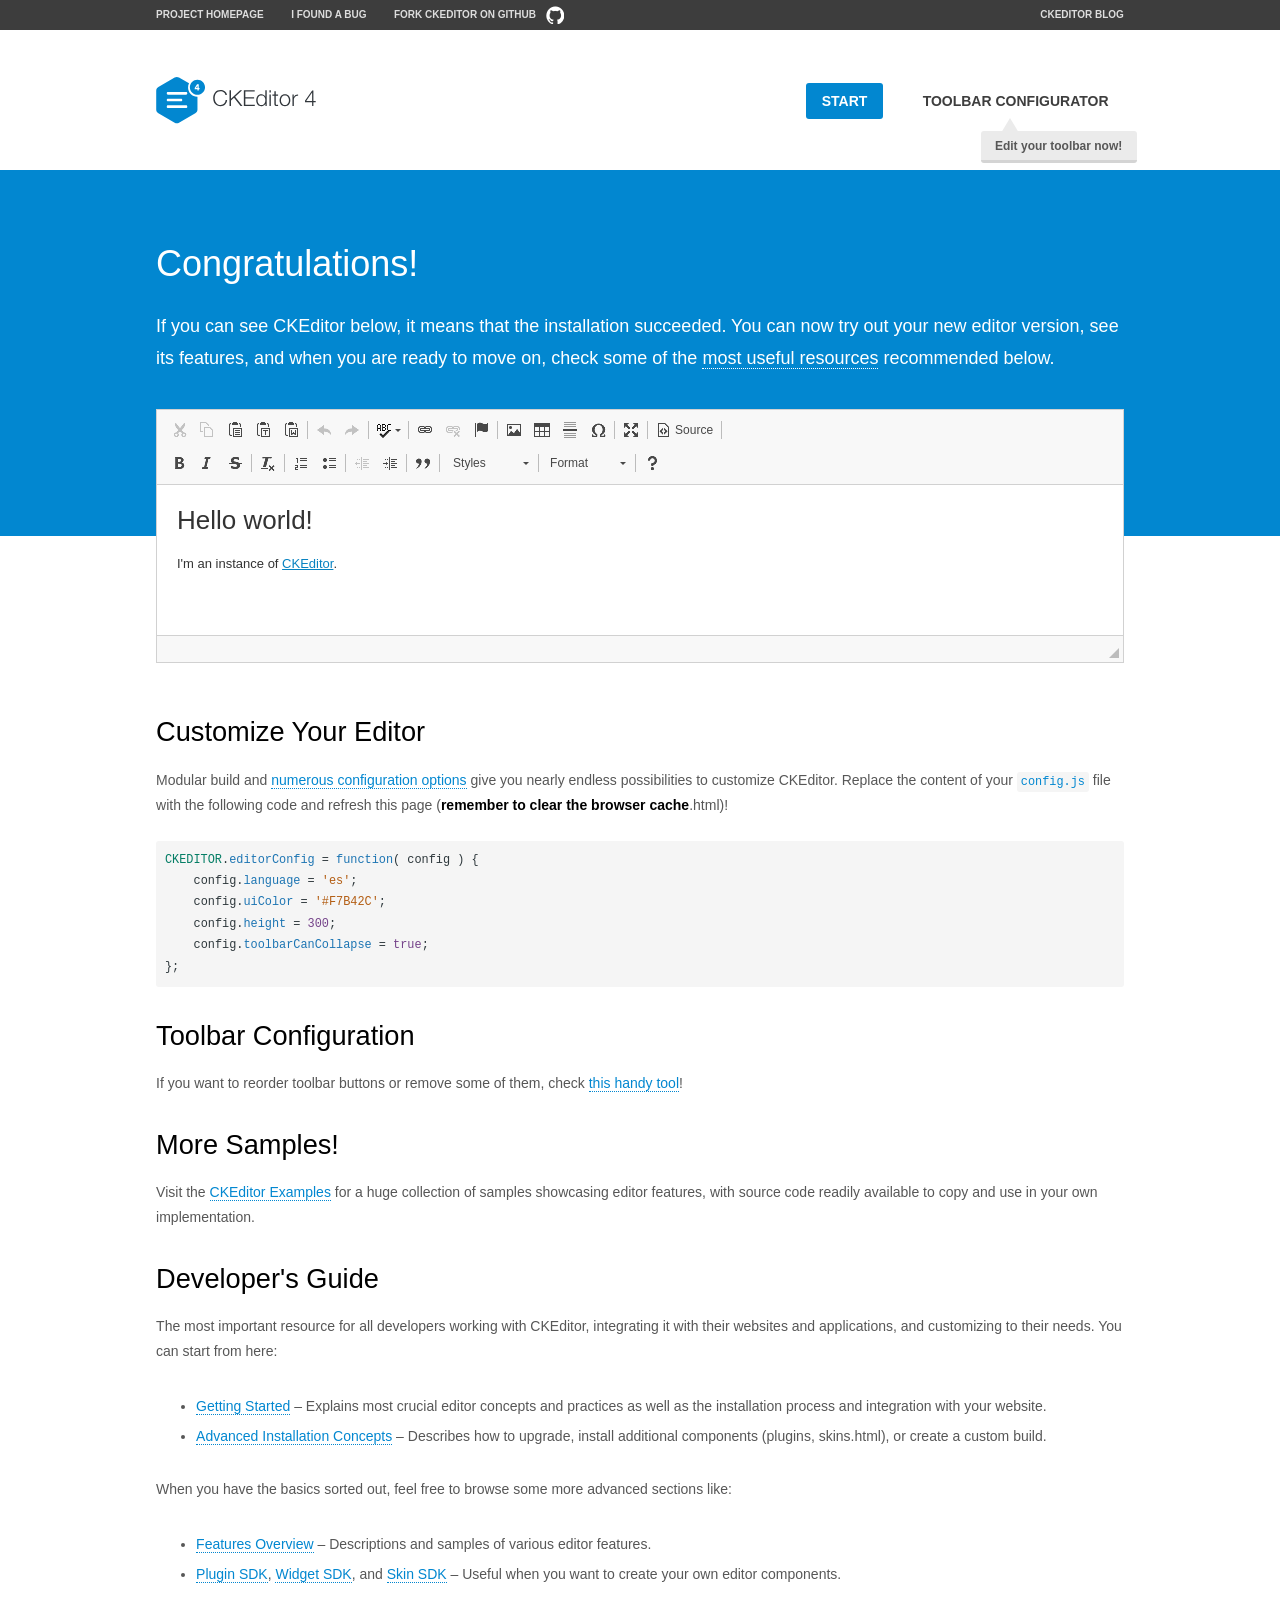
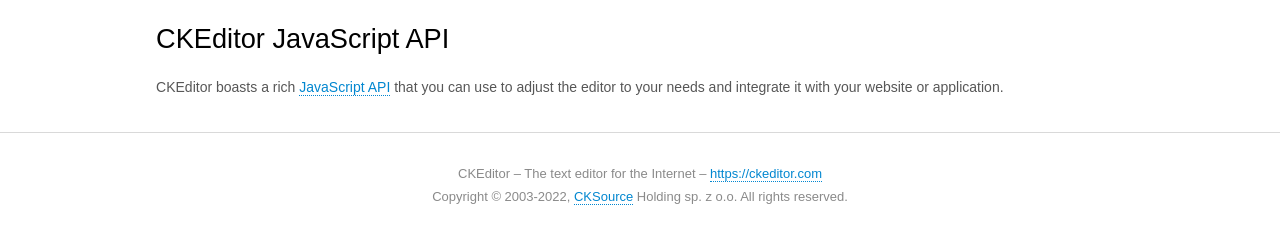
<file: admin/ckeditor/samples/index.html>
<!DOCTYPE html>
<!--
Copyright (c) 2003-2022, CKSource Holding sp. z o.o. All rights reserved.
For licensing, see LICENSE.md or https://ckeditor.com/legal/ckeditor-oss-license
-->
<html lang="en">
<head>
	<meta charset="utf-8">
	<title>CKEditor Sample</title>
	<script src="../ckeditor.js"></script>
	<script src="js/sample.js"></script>
	<link rel="stylesheet" href="css/samples.css">
	<link rel="stylesheet" href="toolbarconfigurator/lib/codemirror/neo.css">
	<meta name="viewport" content="width=device-width,initial-scale=1">
	<meta name="description" content="Try the latest sample of CKEditor 4 and learn more about customizing your WYSIWYG editor with endless possibilities.">
</head>
<body id="main">

<nav class="navigation-a">
	<div class="grid-container">
		<ul class="navigation-a-left grid-width-70">
			<li><a href="https://ckeditor.com/ckeditor-4/">Project Homepage</a></li>
			<li><a href="https://github.com/ckeditor/ckeditor4/issues">I found a bug</a></li>
			<li><a href="https://github.com/ckeditor/ckeditor4" class="icon-pos-right icon-navigation-a-github">Fork CKEditor on GitHub</a></li>
		</ul>
		<ul class="navigation-a-right grid-width-30">
			<li><a href="https://ckeditor.com/blog/">CKEditor Blog</a></li>
		</ul>
	</div>
</nav>

<header class="header-a">
	<div class="grid-container">
		<h1 class="header-a-logo grid-width-30">
			<a href="index.html"><img src="img/logo.svg" onerror="this.src='img/logo.png'; this.onerror=null;" alt="CKEditor Sample"></a>
		</h1>

		<nav class="navigation-b grid-width-70">
			<ul>
				<li><a href="index.html" class="button-a button-a-background">Start</a></li>
				<li><a href="toolbarconfigurator/index.html" class="button-a">Toolbar configurator <span class="balloon-a balloon-a-nw">Edit your toolbar now!</span></a></li>
			</ul>
		</nav>
	</div>
</header>

<main>
	<div class="adjoined-top">
		<div class="grid-container">
			<div class="content grid-width-100">
				<h1>Congratulations!</h1>
				<p>
					If you can see CKEditor below, it means that the installation succeeded.
					You can now try out your new editor version, see its features, and when you are ready to move on, check some of the <a href="#sample-customize">most useful resources</a> recommended below.
				</p>
			</div>
		</div>
	</div>
	<div class="adjoined-bottom">
		<div class="grid-container">
			<div class="grid-width-100">
				<div id="editor">
					<h1>Hello world!</h1>
					<p>I'm an instance of <a href="https://ckeditor.com">CKEditor</a>.</p>
				</div>
			</div>
		</div>
	</div>

	<div class="grid-container">
		<div class="content grid-width-100">
			<section id="sample-customize">
				<h2>Customize Your Editor</h2>
				<p>Modular build and <a href="https://ckeditor.com/docs/ckeditor4/latest/guide/dev_configuration.html">numerous configuration options</a> give you nearly endless possibilities to customize CKEditor. Replace the content of your <code><a href="../config.js">config.js</a></code> file with the following code and refresh this page (<strong>remember to clear the browser cache</strong>.html)!</p>
		<pre class="cm-s-neo CodeMirror"><code><span style="padding-right: 0.1px;"><span class="cm-variable">CKEDITOR</span>.<span class="cm-property">editorConfig</span> <span class="cm-operator">=</span> <span class="cm-keyword">function</span>( <span class="cm-def">config</span> ) {</span>
<span style="padding-right: 0.1px;"><span class="cm-tab">	</span><span class="cm-variable-2">config</span>.<span class="cm-property">language</span> <span class="cm-operator">=</span> <span class="cm-string">'es'</span>;</span>
<span style="padding-right: 0.1px;"><span class="cm-tab">	</span><span class="cm-variable-2">config</span>.<span class="cm-property">uiColor</span> <span class="cm-operator">=</span> <span class="cm-string">'#F7B42C'</span>;</span>
<span style="padding-right: 0.1px;"><span class="cm-tab">	</span><span class="cm-variable-2">config</span>.<span class="cm-property">height</span> <span class="cm-operator">=</span> <span class="cm-number">300</span>;</span>
<span style="padding-right: 0.1px;"><span class="cm-tab">	</span><span class="cm-variable-2">config</span>.<span class="cm-property">toolbarCanCollapse</span> <span class="cm-operator">=</span> <span class="cm-atom">true</span>;</span>
<span style="padding-right: 0.1px;">};</span></code></pre>
			</section>

			<section>
				<h2>Toolbar Configuration</h2>
				<p>If you want to reorder toolbar buttons or remove some of them, check <a href="toolbarconfigurator/index.html">this handy tool</a>!</p>
			</section>

			<section>
				<h2>More Samples!</h2>
				<p>Visit the <a href="https://ckeditor.com/docs/ckeditor4/latest/examples/index.html">CKEditor Examples</a> for a huge collection of samples showcasing editor features, with source code readily available to copy and use in your own implementation.</p>
			</section>

			<section>
				<h2>Developer's Guide</h2>
				<p>The most important resource for all developers working with CKEditor, integrating it with their websites and applications, and customizing to their needs. You can start from here:</p>
				<ul>
					<li><a href="https://ckeditor.com/docs/ckeditor4/latest/guide/dev_installation.html">Getting Started</a> &ndash; Explains most crucial editor concepts and practices as well as the installation process and integration with your website.</li>
					<li><a href="https://ckeditor.com/docs/ckeditor4/latest/guide/dev_advanced_installation.html">Advanced Installation Concepts</a> &ndash; Describes how to upgrade, install additional components (plugins, skins.html), or create a custom build.</li>
				</ul>
					<p>When you have the basics sorted out, feel free to browse some more advanced sections like:</p>
				<ul>
					<li><a href="https://ckeditor.com/docs/ckeditor4/latest/features/index.html">Features Overview</a> &ndash; Descriptions and samples of various editor features.</li>
					<li><a href="https://ckeditor.com/docs/ckeditor4/latest/guide/plugin_sdk_intro.html">Plugin SDK</a>, <a href="https://ckeditor.com/docs/ckeditor4/latest/guide/widget_sdk_intro.html">Widget SDK</a>, and <a href="https://ckeditor.com/docs/ckeditor4/latest/guide/skin_sdk_intro.html">Skin SDK</a> &ndash; Useful when you want to create your own editor components.</li>
				</ul>
			</section>

			<section>
				<h2>CKEditor JavaScript API</h2>
				<p>CKEditor boasts a rich <a href="https://ckeditor.com/docs/ckeditor4/latest/api/index.html">JavaScript API</a> that you can use to adjust the editor to your needs and integrate it with your website or application.</p>
			</section>
		</div>
	</div>
</main>

<footer class="footer-a grid-container">
	<div class="grid-container">
		<p class="grid-width-100">
			CKEditor &ndash; The text editor for the Internet &ndash; <a class="samples" href="https://ckeditor.com/">https://ckeditor.com</a>
		</p>
		<p class="grid-width-100" id="copy">
			Copyright &copy; 2003-2022, <a class="samples" href="https://cksource.com/">CKSource</a> Holding sp. z o.o. All rights reserved.
		</p>
	</div>
</footer>
<script>
	initSample();
</script>

</body>
</html>
</file>
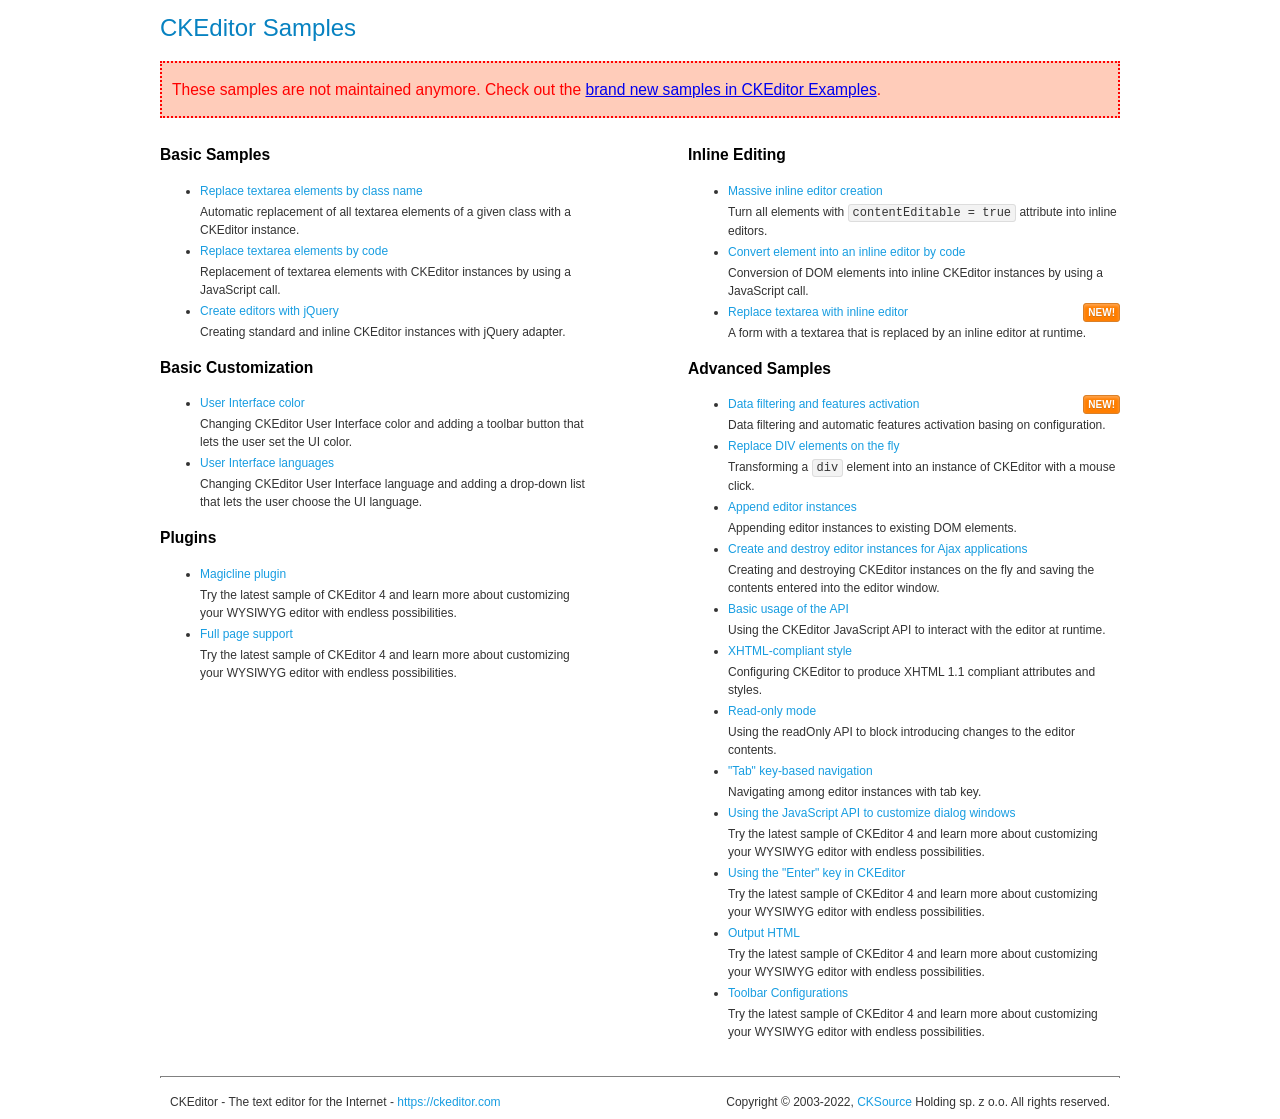
<file: admin/ckeditor/samples/old/index.html>
<!DOCTYPE html>
<!--
Copyright (c) 2003-2022, CKSource Holding sp. z o.o. All rights reserved.
For licensing, see LICENSE.md or https://ckeditor.com/legal/ckeditor-oss-license
-->
<html lang="en">
<head>
	<meta charset="utf-8">
	<title>CKEditor Samples</title>
	<link rel="stylesheet" href="sample.css">
	<meta name="description" content="Try the latest sample of CKEditor 4 and learn more about customizing your WYSIWYG editor with endless possibilities.">
</head>
<body>
	<h1 class="samples">
		CKEditor Samples
	</h1>
	<div class="warning deprecated">
		These samples are not maintained anymore. Check out the <a href="https://ckeditor.com/docs/ckeditor4/latest/examples/index.html">brand new samples in CKEditor Examples</a>.
	</div>
	<div class="twoColumns">
		<div class="twoColumnsLeft">
			<h2 class="samples">
				Basic Samples
			</h2>
			<dl class="samples">
				<dt><a class="samples" href="replacebyclass.html">Replace textarea elements by class name</a></dt>
				<dd>Automatic replacement of all textarea elements of a given class with a CKEditor instance.</dd>

				<dt><a class="samples" href="replacebycode.html">Replace textarea elements by code</a></dt>
				<dd>Replacement of textarea elements with CKEditor instances by using a JavaScript call.</dd>

				<dt><a class="samples" href="jquery.html">Create editors with jQuery</a></dt>
				<dd>Creating standard and inline CKEditor instances with jQuery adapter.</dd>
			</dl>

			<h2 class="samples">
				Basic Customization
			</h2>
			<dl class="samples">
				<dt><a class="samples" href="uicolor.html">User Interface color</a></dt>
				<dd>Changing CKEditor User Interface color and adding a toolbar button that lets the user set the UI color.</dd>

				<dt><a class="samples" href="uilanguages.html">User Interface languages</a></dt>
				<dd>Changing CKEditor User Interface language and adding a drop-down list that lets the user choose the UI language.</dd>
			</dl>


			<h2 class="samples">Plugins</h2>
<dl class="samples">
<dt><a class="samples" href="magicline/magicline.html">Magicline plugin</a></dt>
<dd>Try the latest sample of CKEditor 4 and learn more about customizing your WYSIWYG editor with endless possibilities.</dd>

<dt><a class="samples" href="wysiwygarea/fullpage.html">Full page support</a></dt>
<dd>Try the latest sample of CKEditor 4 and learn more about customizing your WYSIWYG editor with endless possibilities.</dd>
</dl>
		</div>
		<div class="twoColumnsRight">
			<h2 class="samples">
				Inline Editing
			</h2>
			<dl class="samples">
				<dt><a class="samples" href="inlineall.html">Massive inline editor creation</a></dt>
				<dd>Turn all elements with <code>contentEditable = true</code> attribute into inline editors.</dd>

				<dt><a class="samples" href="inlinebycode.html">Convert element into an inline editor by code</a></dt>
				<dd>Conversion of DOM elements into inline CKEditor instances by using a JavaScript call.</dd>

				<dt><a class="samples" href="inlinetextarea.html">Replace textarea with inline editor</a> <span class="new">New!</span></dt>
				<dd>A form with a textarea that is replaced by an inline editor at runtime.</dd>

				
			</dl>

			<h2 class="samples">
				Advanced Samples
			</h2>
			<dl class="samples">
				<dt><a class="samples" href="datafiltering.html">Data filtering and features activation</a> <span class="new">New!</span></dt>
				<dd>Data filtering and automatic features activation basing on configuration.</dd>

				<dt><a class="samples" href="divreplace.html">Replace DIV elements on the fly</a></dt>
				<dd>Transforming a <code>div</code> element into an instance of CKEditor with a mouse click.</dd>

				<dt><a class="samples" href="appendto.html">Append editor instances</a></dt>
				<dd>Appending editor instances to existing DOM elements.</dd>

				<dt><a class="samples" href="ajax.html">Create and destroy editor instances for Ajax applications</a></dt>
				<dd>Creating and destroying CKEditor instances on the fly and saving the contents entered into the editor window.</dd>

				<dt><a class="samples" href="api.html">Basic usage of the API</a></dt>
				<dd>Using the CKEditor JavaScript API to interact with the editor at runtime.</dd>

				<dt><a class="samples" href="xhtmlstyle.html">XHTML-compliant style</a></dt>
				<dd>Configuring CKEditor to produce XHTML 1.1 compliant attributes and styles.</dd>

				<dt><a class="samples" href="readonly.html">Read-only mode</a></dt>
				<dd>Using the readOnly API to block introducing changes to the editor contents.</dd>

				<dt><a class="samples" href="tabindex.html">"Tab" key-based navigation</a></dt>
				<dd>Navigating among editor instances with tab key.</dd>


				
<dt><a class="samples" href="dialog/dialog.html">Using the JavaScript API to customize dialog windows</a></dt>
<dd>Try the latest sample of CKEditor 4 and learn more about customizing your WYSIWYG editor with endless possibilities.</dd>

<dt><a class="samples" href="enterkey/enterkey.html">Using the &quot;Enter&quot; key in CKEditor</a></dt>
<dd>Try the latest sample of CKEditor 4 and learn more about customizing your WYSIWYG editor with endless possibilities.</dd>

<dt><a class="samples" href="htmlwriter/outputhtml.html">Output HTML</a></dt>
<dd>Try the latest sample of CKEditor 4 and learn more about customizing your WYSIWYG editor with endless possibilities.</dd>

<dt><a class="samples" href="toolbar/toolbar.html">Toolbar Configurations</a></dt>
<dd>Try the latest sample of CKEditor 4 and learn more about customizing your WYSIWYG editor with endless possibilities.</dd>

			</dl>
		</div>
	</div>
	<div id="footer">
		<hr>
		<p>
			CKEditor - The text editor for the Internet - <a class="samples" href="https://ckeditor.com/">https://ckeditor.com</a>
		</p>
		<p id="copy">
			Copyright &copy; 2003-2022, <a class="samples" href="https://cksource.com/">CKSource</a> Holding sp. z o.o. All rights reserved.
		</p>
	</div>
</body>
</html>
</file>
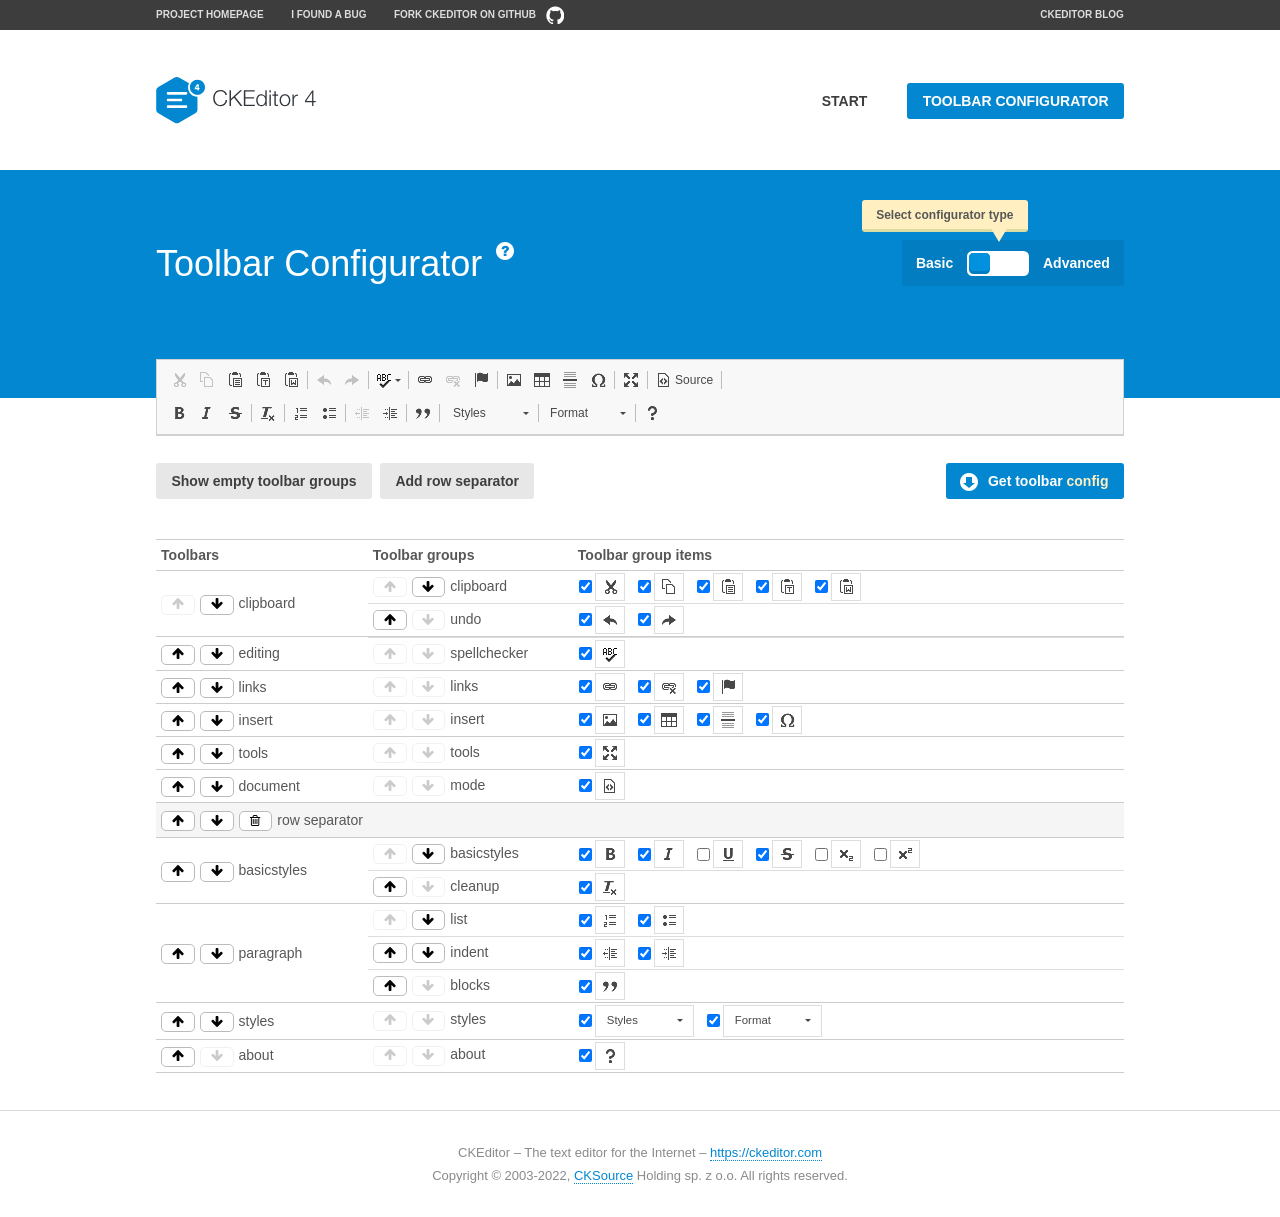
<file: admin/ckeditor/samples/toolbarconfigurator/index.html>
<!DOCTYPE html>
<!--
Copyright (c) 2003-2022, CKSource Holding sp. z o.o. All rights reserved.
For licensing, see LICENSE.md or https://ckeditor.com/legal/ckeditor-oss-license
-->
<!--[if IE 8]><html class="ie8"><![endif]-->
<!--[if gt IE 8]><html><![endif]-->
<!--[if !IE]><!--><html lang="en"><!--<![endif]-->
<head>
	<meta charset="utf-8">
	<title>Toolbar Configurator</title>
	<script src="../../ckeditor.js"></script>
	<script>
		if ( CKEDITOR.env.ie && CKEDITOR.env.version < 9 )
			CKEDITOR.tools.enableHtml5Elements( document );
	</script>
	<link rel="stylesheet" href="lib/codemirror/codemirror.css">
	<link rel="stylesheet" href="lib/codemirror/show-hint.css">
	<link rel="stylesheet" href="lib/codemirror/neo.css">
	<link rel="stylesheet" href="css/fontello.css">
	<link rel="stylesheet" href="../css/samples.css">
	<meta name="description" content="Try the latest sample of CKEditor 4 and learn more about customizing your WYSIWYG editor with endless possibilities.">
</head>
<body id="toolbar">

<nav class="navigation-a">
	<div class="grid-container">
		<ul class="navigation-a-left grid-width-70">
			<li><a href="https://ckeditor.com/ckeditor-4/">Project Homepage</a></li>
			<li><a href="https://github.com/ckeditor/ckeditor4/issues">I found a bug</a></li>
			<li><a href="https://github.com/ckeditor/ckeditor4" class="icon-pos-right icon-navigation-a-github">Fork CKEditor on GitHub</a></li>
		</ul>
		<ul class="navigation-a-right grid-width-30">
			<li><a href="https://ckeditor.com/blog/">CKEditor Blog</a></li>
		</ul>
	</div>
</nav>

<header class="header-a">
	<div class="grid-container">
		<h1 class="header-a-logo grid-width-30">
			<a href="../index.html"><img src="../img/logo.svg" onerror="this.src='../img/logo.png'; this.onerror=null;" alt="CKEditor Logo"></a>
		</h1>
		<nav class="navigation-b grid-width-70">
			<ul>
				<li><a href="../index.html"  class="button-a">Start</a></li>
				<li><a href="index.html"  class="button-a button-a-background">Toolbar configurator</a></li>
			</ul>
		</nav>
	</div>
</header>

<main>
	<div class="adjoined-top">
		<div class="grid-container">
			<div class="content grid-width-100">
				<div class="grid-container-nested">
					<h1 class="grid-width-60">
						Toolbar Configurator
						<a href="#help-content" type="button" title="Configurator help" id="help" class="button-a button-a-background button-a-no-text icon-pos-left icon-question-mark">Help</a>
					</h1>

					<div class="grid-width-40 grid-switch-magic">
						<div class="switch">
							<span class="balloon-a balloon-a-se">Select configurator type</span>
							<input type="radio" name="radio" data-num="1" id="radio-basic" />
							<input type="radio" name="radio" data-num="2" id="radio-advanced" />
							<label data-for="1" for="radio-basic">Basic</label>
							<span class="switch-inner">
								<span class="handler"></span>
							</span>
							<label data-for="2" for="radio-advanced">Advanced</label>
						</div>
					</div>
				</div>
			</div>
		</div>
	</div>
	<div class="adjoined-bottom">
		<div class="grid-container">
			<div class="grid-width-100">
				<div class="editors-container">
					<div id="editor-basic"></div>
					<div id="editor-advanced"></div>
				</div>
			</div>
		</div>
	</div>

	<div class="grid-container configurator">
		<div class="content grid-width-100">
			<div class="configurator">
				<div>
					<div id="toolbarModifierWrapper"></div>
				</div>
			</div>
		</div>
	</div>

	<div id="help-content">
		<div class="grid-container">
			<div class="grid-width-100">
				<h2>What Am I Doing Here?</h2>

				<div class="grid-container grid-container-nested">
					<div class="basic">
						<div class="grid-width-50">
							<p>Arrange <a href="https://ckeditor.com/docs/ckeditor4/latest/api/CKEDITOR_config.html#cfg-toolbarGroups">toolbar groups</a>, toggle <a href="https://ckeditor.com/docs/ckeditor4/latest/api/CKEDITOR_config.html#cfg-removeButtons">button visibility</a> according to your needs and get your toolbar configuration.</p>
							<p>You can replace the content of the <a href="../../config.js"><code>config.js</code></a> file with the generated configuration. If you already set some configuration options you will need to merge both configurations.</p>
						</div>
						<div class="grid-width-50">
							<p>Read more about different ways of <a href="https://ckeditor.com/docs/ckeditor4/latest/guide/dev_configuration.html">setting configuration</a> and do not forget about <strong>clearing browser cache</strong>.</p>
							<p>Arranging toolbar groups is the recommended way of configuring the toolbar, but if you need more freedom you can use the <a href="#advanced">advanced configurator</a>.</p>
						</div>
					</div>
					<div class="advanced" style="display: none;">
						<div class="grid-width-50">
							<p>With this code editor you can edit your <a href="https://ckeditor.com/docs/ckeditor4/latest/api/CKEDITOR_config.html#cfg-toolbar">toolbar configuration</a> live.</p>
							<p>You can replace the content of the <a href="../../config.js"><code>config.js</code></a> file with the generated configuration. If you already set some configuration options you will need to merge both configurations.</p>
						</div>
						<div class="grid-width-50">
							<p>Read more about different ways of <a href="https://ckeditor.com/docs/ckeditor4/latest/guide/dev_configuration.html">setting configuration</a> and do not forget about <strong>clearing browser cache</strong>.</p>
						</div>
					</div>
				</div>

				<p class="grid-container grid-container-nested">
					<button type="button" class="help-content-close grid-width-100 button-a button-a-background">Got it. Let's play!</button>
				</p>
			</div>
		</div>
	</div>
</main>

<footer class="footer-a grid-container">
	<p class="grid-width-100">
		CKEditor &ndash; The text editor for the Internet &ndash; <a class="samples" href="https://ckeditor.com/">https://ckeditor.com</a>
	</p>
	<p class="grid-width-100" id="copy">
		Copyright &copy; 2003-2022, <a class="samples" href="https://cksource.com/">CKSource</a> Holding sp. z o.o. All rights reserved.
	</p>
</footer>

<script src="lib/codemirror/codemirror.js"></script>
<script src="lib/codemirror/javascript.js"></script>
<script src="lib/codemirror/show-hint.js"></script>

<script src="js/fulltoolbareditor.js"></script>
<script src="js/abstracttoolbarmodifier.js"></script>
<script src="js/toolbarmodifier.js"></script>
<script src="js/toolbartextmodifier.js"></script>
<script src="../js/sf.js"></script>

<script>
	( function() {
		'use strict';

		var mode = ( window.location.hash.substr( 1 ) === 'advanced' ) ? 'advanced' : 'basic',
			configuratorSection = CKEDITOR.document.findOne( 'main > .grid-container.configurator' ),
			basicInstruction = CKEDITOR.document.findOne( '#help-content .basic' ),
			advancedInstruction = CKEDITOR.document.findOne( '#help-content .advanced' ),

			// Configurator mode switcher.
			modeSwitchBasic = CKEDITOR.document.getById( 'radio-basic' ),
			modeSwitchAdvanced = CKEDITOR.document.getById( 'radio-advanced' );

		// Initial setup
		function updateSwitcher() {
			if ( mode === 'advanced' ) {
				modeSwitchAdvanced.$.checked = true;
			} else {
				modeSwitchBasic.$.checked = true;
			}
		}

		updateSwitcher();

		CKEDITOR.document.getWindow().on( 'hashchange', function( e ) {
			var hash = window.location.hash.substr( 1 );
			if ( !( hash === 'advanced' || hash === 'basic' ) ) {
				return;
			}
			mode = hash;
			onToolbarsDone( mode );
		} );

		CKEDITOR.document.getWindow().on( 'resize', function() {
			updateToolbar( ( mode === 'basic' ? toolbarModifier : toolbarTextModifier )[ 'editorInstance' ] );
		} );

		function onRefresh( modifier ) {
			modifier = modifier || this;

			if ( mode === 'basic' && modifier instanceof ToolbarConfigurator.ToolbarTextModifier ) {
				return;
			}

			// CodeMirror container becomes visible, so we need to refresh and to avoid rendering problems.
			if ( mode === 'advanced' && modifier instanceof ToolbarConfigurator.ToolbarTextModifier ) {
				modifier.codeContainer.refresh();
			}

			updateToolbar( modifier.editorInstance );
		}

		function updateToolbar( editor ) {
			var editorContainer = editor.container;

			// Not always editor is loaded.
			if ( !editorContainer ) {
				return;
			}

			var displayStyle = editorContainer.getStyle( 'display' );

			editorContainer.setStyle( 'display', 'block' );

			var newHeight = editorContainer.getSize( 'height' );

			var newMarginTop = parseInt( editorContainer.getComputedStyle( 'margin-top' ), 10 );
			newMarginTop = ( isNaN( newMarginTop ) ? 0 : Number( newMarginTop ) );

			var newMarginBottom = parseInt( editorContainer.getComputedStyle( 'margin-bottom' ), 10 );
			newMarginBottom = ( isNaN( newMarginBottom ) ? 0 : Number( newMarginBottom ) );

			var result = newHeight + newMarginTop + newMarginBottom;

			editorContainer.setStyle( 'display', displayStyle );

			editor.container.getAscendant( 'div' ).setStyle( 'height', result + 'px' );
		}

		var toolbarModifier = new ToolbarConfigurator.ToolbarModifier( 'editor-basic' );

		var done = 0;
		toolbarModifier.init( onToolbarInit );
		toolbarModifier.onRefresh = onRefresh;

		CKEDITOR.document.getById( 'toolbarModifierWrapper' ).append( toolbarModifier.mainContainer );

		var toolbarTextModifier = new ToolbarConfigurator.ToolbarTextModifier( 'editor-advanced' );
		toolbarTextModifier.init( onToolbarInit );
		toolbarTextModifier.onRefresh = onRefresh;

		function onToolbarInit() {
			if ( ++done === 2 ) {
				onToolbarsDone();

				positionSticky.watch( CKEDITOR.document.findOne( '.toolbar' ), function() {
					return mode === 'advanced';
				} );
			}
		}

		function onToolbarsDone() {
			if ( mode === 'basic' ) {
				toggleModeBasic( false );
			} else {
				toggleModeAdvanced( false );
			}

			updateSwitcher();

			setTimeout( function() {
				CKEDITOR.document.findOne( '.editors-container' ).addClass( 'active' );
				CKEDITOR.document.findOne( '#toolbarModifierWrapper' ).addClass( 'active' );
			}, 200 );
		}

		CKEDITOR.document.getById( 'toolbarModifierWrapper' ).append( toolbarTextModifier.mainContainer );

		function toogleModeSwitch( onElement, offElement, onModifier, offModifier ) {
			onElement.addClass( 'fancy-button-active' );
			offElement.removeClass( 'fancy-button-active' );

			onModifier.showUI();
			offModifier.hideUI();
		}

		function toggleModeBasic( callOnRefresh ) {
			callOnRefresh = ( callOnRefresh !== false );
			mode = 'basic';
			window.location.hash = '#basic';
			toogleModeSwitch( modeSwitchBasic, modeSwitchAdvanced, toolbarModifier, toolbarTextModifier );

			configuratorSection.removeClass( 'freed-width' );
			basicInstruction.show();
			advancedInstruction.hide();

			callOnRefresh && onRefresh( toolbarModifier );
		}

		function toggleModeAdvanced( callOnRefresh ) {
			callOnRefresh = ( callOnRefresh !== false );
			mode = 'advanced';
			window.location.hash = '#advanced';
			toogleModeSwitch( modeSwitchAdvanced, modeSwitchBasic, toolbarTextModifier, toolbarModifier );

			configuratorSection.addClass( 'freed-width' );
			advancedInstruction.show();
			basicInstruction.hide();

			callOnRefresh && onRefresh( toolbarTextModifier );
		}

		modeSwitchBasic.on( 'click', toggleModeBasic );
		modeSwitchAdvanced.on( 'click', toggleModeAdvanced );

		//
		// Position:sticky for the toolbar.
		//

		// Will make elements behave like they were styled with position:sticky.
		var positionSticky = {
			// Store object: {
			// 		element: CKEDITOR.dom.element, // Element which will float.
			// 		placeholder: CKEDITOR.dom.element, // Placeholder which is place to prevent page bounce.
			// 		isFixed: boolean // Whether element float now.
			// }
			watched: [],

			active: [],

			staticContainer: null,

			init: function() {
				var element = CKEDITOR.dom.element.createFromHtml(
					'<div class="staticContainer">' +
						'<div class="grid-container" >' +
							'<div class="grid-width-100">' +
								'<div class="inner"></div>' +
							'</div>' +
						'</div>' +
					'</div>' );

				this.staticContainer = element.findOne( '.inner' );

				CKEDITOR.document.getBody().append( element );
			},

			watch: function( element, preventFunc ) {
				this.watched.push( {
					element: element,
					placeholder: new CKEDITOR.dom.element( 'div' ),
					isFixed: false,
					preventFunc: preventFunc
				} );
			},

			checkAll: function() {
				for ( var i = 0; i < this.watched.length; i++ ) {
					this.check( this.watched[ i ] );
				}
			},

			check: function( element ) {
				var isFixed = element.isFixed;
				var shouldBeFixed = this.shouldBeFixed( element );

				// Nothing to be done.
				if ( isFixed === shouldBeFixed ) {
					return;
				}

				var placeholder = element.placeholder;

				if ( isFixed ) {
					// Unfixing.

					element.element.insertBefore( placeholder );
					placeholder.remove();

					element.element.removeStyle( 'margin' );

					this.active.splice( CKEDITOR.tools.indexOf( this.active, element ), 1 );

				} else {
					// Fixing.
					placeholder.setStyle( 'width', element.element.getSize( 'width' ) + 'px' );
					placeholder.setStyle( 'height', element.element.getSize( 'height' ) + 'px' );
					placeholder.setStyle( 'margin-bottom', element.element.getComputedStyle( 'margin-bottom' ) );
					placeholder.setStyle( 'display', element.element.getComputedStyle( 'display' ) );
					placeholder.insertAfter( element.element );

					this.staticContainer.append( element.element );

					this.active.push( element );
				}

				element.isFixed = !element.isFixed;
			},

			shouldBeFixed: function( element ) {
				if ( element.preventFunc && element.preventFunc() ) {
					return false;
				}

				// If element is already fixed we are checking it's placeholder.
				var related = ( element.isFixed ? element.placeholder : element.element ),
					clientRect = related.$.getBoundingClientRect(),
					staticHeight = this.staticContainer.getSize('height' ),
					elemHeight = element.element.getSize( 'height' );

				if ( element.isFixed ) {
					return ( clientRect.top + elemHeight < staticHeight );
				} else {
					return ( clientRect.top < staticHeight );
				}
			}
		};

		positionSticky.init();

		CKEDITOR.document.getWindow().on( 'scroll',
			CKEDITOR.tools.eventsBuffer( 100, positionSticky.checkAll, positionSticky ).input
		);

		// Make the toolbar sticky.
		positionSticky.watch( CKEDITOR.document.findOne( '.editors-container' ) );

		// Help button and help-content.
		( function() {
			var helpButton = CKEDITOR.document.getById( 'help' ),
				helpContent = CKEDITOR.document.getById( 'help-content' );

			// Don't show help button on IE8 because it's unsupported by Pico Modal.
			if ( CKEDITOR.env.ie && CKEDITOR.env.version == 8 ) {
				helpButton.hide();
			} else {
				// Display help modal when the button is clicked.
				helpButton.on( 'click', function( evt ) {
					SF.modal( {
						// Clone modal content from DOM.
						content: helpContent.getHtml(),

						afterCreate: function( modal ) {
							// Enable modal content button to close the modal.
							new CKEDITOR.dom.element( modal.modalElem() ).findOne( '.help-content-close' ).once( 'click', modal.close );
						}
					} ).show();
				} );
			}
		} )();
	} )();
</script>
</body>
</html>
</file>
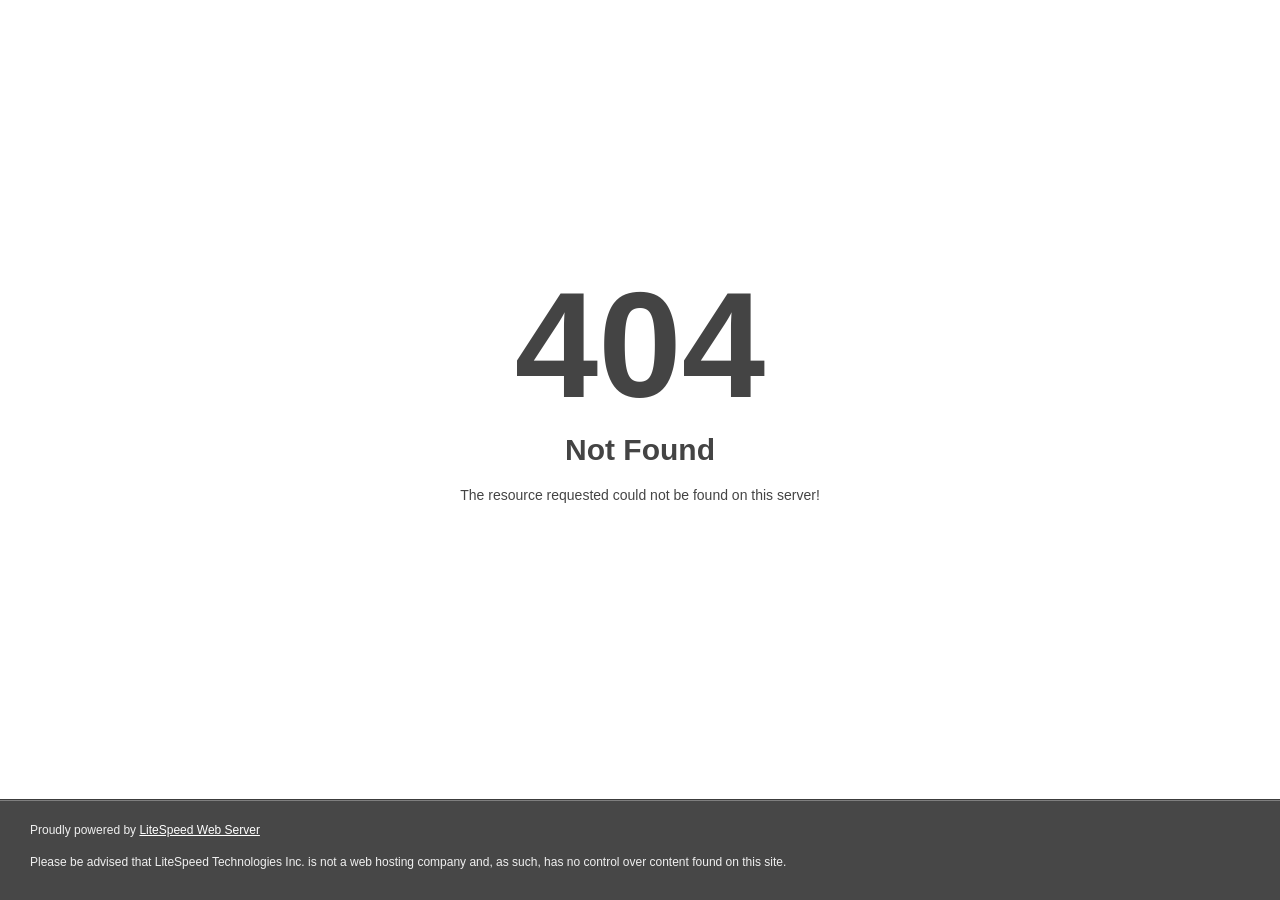
<file: c.html>
<!DOCTYPE html>
<html style="height:100%">
<head>
<meta name="viewport" content="width=device-width, initial-scale=1, shrink-to-fit=no" />
<title> 404 Not Found
</title></head>
<body style="color: #444; margin:0;font: normal 14px/20px Arial, Helvetica, sans-serif; height:100%; background-color: #fff;">
<div style="height:auto; min-height:100%; ">     <div style="text-align: center; width:800px; margin-left: -400px; position:absolute; top: 30%; left:50%;">
        <h1 style="margin:0; font-size:150px; line-height:150px; font-weight:bold;">404</h1>
<h2 style="margin-top:20px;font-size: 30px;">Not Found
</h2>
<p>The resource requested could not be found on this server!</p>
</div></div><div style="color:#f0f0f0; font-size:12px;margin:auto;padding:0px 30px 0px 30px;position:relative;clear:both;height:100px;margin-top:-101px;background-color:#474747;border-top: 1px solid rgba(0,0,0,0.15);box-shadow: 0 1px 0 rgba(255, 255, 255, 0.3) inset;">
<br>Proudly powered by  <a style="color:#fff;" href="http://www.litespeedtech.com/error-page">LiteSpeed Web Server</a><p>Please be advised that LiteSpeed Technologies Inc. is not a web hosting company and, as such, has no control over content found on this site.</p></div></body></html>
</file>
<file: admin/ckeditor/samples/css/samples.css>
/**
 * @license Copyright (c) 2003-2022, CKSource Holding sp. z o.o. All rights reserved.
 * For licensing, see LICENSE.md or https://ckeditor.com/legal/ckeditor-oss-license
 */
@media (max-width: 900px) {
  .global-is-mobile-hidden {
    display: none !important;
  }
}
article,
aside,
details,
figcaption,
figure,
footer,
header,
hgroup,
main,
menu,
nav,
section {
  display: block;
}
body,
html {
  margin: 0;
  padding: 0;
  font: 16px / 1.8 Arial, 'Helvetica Neue', Helvetica, sans-serif;
  font-weight: 300;
  color: #575757;
}
.grid-width-10 {
  width: 10%;
}
.grid-width-20 {
  width: 20%;
}
.grid-width-30 {
  width: 30%;
}
.grid-width-40 {
  width: 40%;
}
.grid-width-50 {
  width: 50%;
}
.grid-width-60 {
  width: 60%;
}
.grid-width-70 {
  width: 70%;
}
.grid-width-80 {
  width: 80%;
}
.grid-width-90 {
  width: 90%;
}
.grid-width-100 {
  width: 100%;
}
@media (max-width: 900px) {
  .grid-width-10,
  .grid-width-20,
  .grid-width-30,
  .grid-width-40,
  .grid-width-50,
  .grid-width-60,
  .grid-width-70,
  .grid-width-80,
  .grid-width-90,
  .grid-width-100 {
    width: 100%;
  }
}
*[class*="grid-width"] {
  -webkit-box-sizing: border-box;
  -moz-box-sizing: border-box;
  box-sizing: border-box;
  padding-left: 4%;
  padding-right: 4%;
  float: left;
}
*[class*="grid-width"]:after,
.grid-container:after,
*[class*="grid-width"]:before,
.grid-container:before {
  content: '';
  display: block;
  overflow: hidden;
  visibility: hidden;
  font-size: 0;
  line-height: 0;
  width: 0;
  height: 0;
}
*[class*="grid-width"]:after,
.grid-container:after {
  clear: both;
}
.grid-container {
  -webkit-box-sizing: border-box;
  -moz-box-sizing: border-box;
  box-sizing: border-box;
  margin-left: auto;
  margin-right: auto;
}
.grid-container-nested *[class*="grid-width"]:first-child {
  padding-left: 0;
}
.grid-container-nested *[class*="grid-width"]:last-child {
  padding-right: 0;
}
@media (max-width: 900px) {
  .grid-container-nested *[class*="grid-width"]:first-child {
    padding-left: 4%;
  }
  .grid-container-nested *[class*="grid-width"]:last-child {
    padding-right: 4%;
  }
}
.header-a {
  min-height: 140px;
  overflow: hidden;
}
.header-a .header-a-logo {
  margin: 40px 0 0;
}
@media (max-width: 900px) {
  .header-a .header-a-logo {
    text-align: center;
  }
}
.header-a .header-a-logo img {
  border: transparent;
}
.navigation-a {
  height: 30px;
  background: #3D3D3D;
  position: absolute;
  left: 0;
  right: 0;
  top: 0;
  padding: 0;
  overflow: hidden;
}
@media (max-width: 900px) {
  .navigation-a {
    text-align: center;
  }
}
.navigation-a ul {
  list-style: none;
  margin: 0;
  overflow: hidden;
}
.navigation-a ul li,
.navigation-a ul li a {
  display: inline-block;
}
@media (max-width: 900px) {
  .navigation-a ul {
    width: auto;
    text-overflow: ellipsis;
    white-space: nowrap;
    display: inline-block;
    float: none;
  }
  .navigation-a ul:before,
  .navigation-a ul:after {
    display: none;
  }
}
.navigation-a ul.navigation-a-left {
  text-align: left;
}
@media (max-width: 900px) {
  .navigation-a ul.navigation-a-left {
    padding-right: 0;
  }
}
.navigation-a ul.navigation-a-right {
  text-align: right;
}
@media (max-width: 900px) {
  .navigation-a ul.navigation-a-right {
    padding-left: 23px;
  }
}
.navigation-a ul li + li {
  margin-left: 23px;
}
.navigation-a ul li a {
  font-size: 10px;
  font-size: 0.625rem;
  line-height: 18px;
  line-height: 1.13rem;
  line-height: 30px;
  float: left;
  color: #ddd;
  font-weight: bold;
  text-decoration: none;
  text-transform: uppercase;
}
.navigation-a ul li a:hover {
  cursor: pointer;
  color: #fff;
}
.icon-navigation-a-github:before,
.icon-navigation-a-github:after {
  background-image: url("[data-uri]");
}
.navigation-b {
  text-align: right;
  margin: 52px 0 0;
  overflow: visible;
}
@media (max-width: 900px) {
  .navigation-b {
    text-align: center;
    margin-top: 20px;
    padding: 0;
  }
}
.navigation-b ul {
  padding: 0;
  list-style: none;
  margin: 0;
  overflow: visible;
}
.navigation-b ul li,
.navigation-b ul li a {
  display: inline-block;
}
@media (max-width: 900px) {
  .navigation-b ul {
    display: table;
    width: 100%;
    padding-bottom: 1.5em;
  }
}
@media (max-width: 900px) {
  .navigation-b ul li {
    display: table-row;
  }
}
.navigation-b ul li + li {
  margin-left: 20px;
}
@media (max-width: 900px) {
  .navigation-b ul li + li {
    margin-left: 0;
  }
}
.navigation-b ul li a {
  -webkit-box-sizing: border-box;
  -moz-box-sizing: border-box;
  box-sizing: border-box;
  text-transform: uppercase;
  text-decoration: none;
  outline: none;
}
@media (max-width: 900px) {
  .navigation-b ul li a {
    width: 100%;
    -webkit-border-radius: 0;
    -webkit-background-clip: padding-box;
    -moz-border-radius: 0;
    -moz-background-clip: padding;
    border-radius: 0;
    background-clip: padding-box;
  }
}
.footer-a {
  font-size: 13px;
  font-size: 0.8125rem;
  line-height: 23.4px;
  line-height: 1.46rem;
  padding-top: 2.25em;
  padding-bottom: 2.25em;
  overflow: hidden;
  color: #8a8a8a;
}
.footer-a a {
  color: #0287D0;
  text-decoration: none;
  border-bottom: 1px dotted #0287D0;
}
.footer-a a:hover {
  color: #0277b7;
}
.footer-a p {
  margin: 0;
  display: inline-block;
  text-align: center;
}
.content {
  font-size: 14px;
  font-size: 0.875rem;
  line-height: 25.2px;
  line-height: 1.57rem;
  overflow: hidden;
  padding-top: 1.5em;
  padding-bottom: 1.5em;
}
.content p {
  margin: 0.75em 0;
}
.content ul,
.content ol,
.content pre,
.content blockquote,
.content textarea:not([class^="cke"]),
.content .cke {
  margin: 1.875em 0;
}
.content code,
.content kbd {
  -webkit-border-radius: 3px;
  -webkit-background-clip: padding-box;
  -moz-border-radius: 3px;
  -moz-background-clip: padding;
  border-radius: 3px;
  background-clip: padding-box;
  padding: 3px 4px;
}
.content pre,
.content code,
.content kbd,
.content blockquote {
  background: #f5f5f5;
}
.content blockquote,
.content pre {
  background: none;
  border-left: 4px solid #0287D0;
  padding: 1.5em 2.25em;
}
.content p a,
.content ul a,
.content ol a,
.content blockquote a,
.content h1 a,
.content h2 a,
.content h3 a,
.content h4 a,
.content h5 a {
  color: #0287D0;
  text-decoration: none;
  border-bottom: 1px dotted #0287D0;
}
.content p a:hover,
.content ul a:hover,
.content ol a:hover,
.content blockquote a:hover,
.content h1 a:hover,
.content h2 a:hover,
.content h3 a:hover,
.content h4 a:hover,
.content h5 a:hover {
  color: #0277b7;
}
.content h1,
.content h2,
.content h3,
.content h4,
.content h5 {
  color: #000;
  font-weight: 100;
}
.content h1 code,
.content h2 code,
.content h3 code,
.content h4 code,
.content h5 code,
.content h1 kbd,
.content h2 kbd,
.content h3 kbd,
.content h4 kbd,
.content h5 kbd {
  font-size: inherit;
}
.content h1 a.content-heading-anchor,
.content h2 a.content-heading-anchor,
.content h3 a.content-heading-anchor,
.content h4 a.content-heading-anchor,
.content h5 a.content-heading-anchor {
  font-weight: 100;
  vertical-align: middle;
  opacity: 0;
  border: 0;
}
.content h1:hover a.content-heading-anchor,
.content h2:hover a.content-heading-anchor,
.content h3:hover a.content-heading-anchor,
.content h4:hover a.content-heading-anchor,
.content h5:hover a.content-heading-anchor {
  opacity: 1;
}
.content h1:target a,
.content h2:target a,
.content h3:target a,
.content h4:target a,
.content h5:target a {
  -webkit-animation: targetLinkOpacity 0.5s linear alternate;
  -moz-animation: targetLinkOpacity 0.5s linear alternate;
  -o-animation: targetLinkOpacity 0.5s linear alternate;
  animation: targetLinkOpacity 0.5s linear alternate;
  opacity: 1;
}
.content input,
.content select,
.content textarea:not([class^="cke"]) {
  -webkit-border-radius: 3px;
  -webkit-background-clip: padding-box;
  -moz-border-radius: 3px;
  -moz-background-clip: padding;
  border-radius: 3px;
  background-clip: padding-box;
  -webkit-box-shadow: inset 0 1px 1px rgba(0, 0, 0, 0.08);
  -moz-box-shadow: inset 0 1px 1px rgba(0, 0, 0, 0.08);
  box-shadow: inset 0 1px 1px rgba(0, 0, 0, 0.08);
  font: inherit;
  color: inherit;
  border: 1px solid #D9D9D9;
  padding: .2em .5em;
}
.content input:focus,
.content select:focus,
.content textarea:not([class^="cke"]):focus {
  border-color: #66afe9;
  outline: 0;
  -webkit-box-shadow: inset 0 1px 1px rgba(0, 0, 0, 0.08), 0 0 8px #93c6ef;
  -moz-box-shadow: inset 0 1px 1px rgba(0, 0, 0, 0.08), 0 0 8px #93c6ef;
  box-shadow: inset 0 1px 1px rgba(0, 0, 0, 0.08), 0 0 8px #93c6ef;
}
.content abbr {
  border-bottom: 1px dotted #666;
  cursor: pointer;
}
.content blockquote {
  font-style: italic;
  font-family: Georgia, Times, "Times New Roman", serif;
  font-size: 16px;
  font-size: 1rem;
  line-height: 28.8px;
  line-height: 1.8rem;
}
.content em {
  font-style: italic;
}
.content h1 {
  font-size: 36px;
  font-size: 2.25rem;
  line-height: 64.8px;
  line-height: 4.05rem;
  margin: 1.125em 0 0;
}
.content h2 {
  font-size: 27.2px;
  font-size: 1.7rem;
  line-height: 48.96px;
  line-height: 3.06rem;
  margin: 0.9em 0 0;
}
.content h3 {
  font-size: 24px;
  font-size: 1.5rem;
  line-height: 43.2px;
  line-height: 2.7rem;
  font-weight: 500;
  margin: 0.75em 0 0;
}
.content h4 {
  font-size: 19.2px;
  font-size: 1.2rem;
  line-height: 34.56px;
  line-height: 2.16rem;
  font-weight: 500;
  margin: 0.75em 0 0;
}
.content h5 {
  font-size: 17.6px;
  font-size: 1.1rem;
  line-height: 31.68px;
  line-height: 1.98rem;
  font-weight: 500;
  margin: 0.75em 0 0;
}
.content hr {
  border: 0;
  border-top: 4px solid #D9D9D9;
  margin: 1.5em 0;
}
.content input[type="text"] {
  height: 1.8em;
  line-height: 1.8em;
}
.content input[type="button"] {
  -webkit-appearance: button;
  -moz-appearance: button;
  appearance: button;
}
.content kbd {
  font-size: 12px;
  font-size: 0.75rem;
  line-height: 21.6px;
  line-height: 1.35rem;
  font-family: Arial, 'Helvetica Neue', Helvetica, sans-serif;
  padding: 2px 6px;
  -webkit-box-shadow: 0 0 4px #fff inset, 0 2px 0 #D9D9D9;
  -moz-box-shadow: 0 0 4px #fff inset, 0 2px 0 #D9D9D9;
  box-shadow: 0 0 4px #fff inset, 0 2px 0 #D9D9D9;
}
.content p img {
  vertical-align: middle;
}
.content p pre {
  padding: 1.5em;
}
.content pre {
  padding: 0;
  border: 0;
  tab-size: 4;
  -o-tab-size: 4;
  -moz-tab-size: 4;
}
.content pre,
.content code {
  font-size: 11.89px;
  font-size: 0.743rem;
  line-height: 21.4px;
  line-height: 1.34rem;
  font-family: Consolas, Menlo, Monaco, Lucida Console, Liberation Mono, DejaVu Sans Mono, Bitstream Vera Sans Mono, Courier New, monospace, serif;
}
.content pre a,
.content code a {
  border: 0;
}
.content pre code {
  padding: 0.75em;
  display: block;
}
.content strong {
  color: #000;
}
.content ul ul,
.content ol ul,
.content ul ol,
.content ol ol {
  margin: 0.75em 0;
}
.content ul li,
.content ol li {
  font-size: 14px;
  font-size: 0.875rem;
  line-height: 30.24px;
  line-height: 1.89rem;
}
.content textarea:not([class^="cke"]) {
  width: 100%;
}
.content div.todo {
  border: 2px dotted #444;
  padding: 10px;
  margin: 60px 0 10px 0;
  /* Remove me some day */
}
.content div.todo:before {
  content: "TODO";
  font-weight: bold;
}
body a.button-a,
body button.button-a,
body input.button-a {
  -webkit-border-radius: 3px;
  -webkit-background-clip: padding-box;
  -moz-border-radius: 3px;
  -moz-background-clip: padding;
  border-radius: 3px;
  background-clip: padding-box;
  font-size: 14px;
  font-size: 0.875rem;
  line-height: 25.2px;
  line-height: 1.57rem;
  height: 36px;
  line-height: 36px;
  padding: 0 1.1em;
  font-weight: 700;
  color: #3e3e3e;
  white-space: nowrap;
  text-decoration: none;
  display: inline-block;
  cursor: pointer;
  border: 0;
  vertical-align: middle;
  margin: 1px 0;
  background: transparent;
}
body a.button-a.icon-pos-left,
body button.button-a.icon-pos-left,
body input.button-a.icon-pos-left {
  padding-left: .8em;
}
body a.button-a.icon-pos-right,
body button.button-a.icon-pos-right,
body input.button-a.icon-pos-right {
  padding-right: .8em;
}
body a.button-a.button-a-no-text,
body button.button-a.button-a-no-text,
body input.button-a.button-a-no-text {
  -webkit-border-radius: 100px;
  -webkit-background-clip: padding-box;
  -moz-border-radius: 100px;
  -moz-background-clip: padding;
  border-radius: 100px;
  background-clip: padding-box;
  width: 36px;
  padding: 0;
  text-indent: -999px;
  overflow: hidden;
  position: relative;
  text-align: center;
}
body a.button-a.button-a-no-text:before,
body button.button-a.button-a-no-text:before,
body input.button-a.button-a-no-text:before {
  position: absolute;
  left: 50%;
  top: 50%;
  margin: -9px 0 0 -9px;
}
@media (max-width: 900px) {
  body a.button-a.button-a-mobile-collapsed,
  body button.button-a.button-a-mobile-collapsed,
  body input.button-a.button-a-mobile-collapsed {
    -webkit-border-radius: 100px;
    -webkit-background-clip: padding-box;
    -moz-border-radius: 100px;
    -moz-background-clip: padding;
    border-radius: 100px;
    background-clip: padding-box;
    width: 36px;
    padding: 0;
    text-indent: -999px;
    overflow: hidden;
    position: relative;
    text-align: center;
  }
  body a.button-a.button-a-mobile-collapsed:before,
  body button.button-a.button-a-mobile-collapsed:before,
  body input.button-a.button-a-mobile-collapsed:before {
    position: absolute;
    left: 50%;
    top: 50%;
    margin: -9px 0 0 -9px;
  }
  body a.button-a.button-a-mobile-collapsed:before,
  body button.button-a.button-a-mobile-collapsed:before,
  body input.button-a.button-a-mobile-collapsed:before {
    position: absolute;
    left: 50%;
    top: 50%;
    margin: -9px 0 0 -9px;
  }
}
body a.button-a:active,
body button.button-a:active,
body input.button-a:active,
body a.button-a:hover,
body button.button-a:hover,
body input.button-a:hover {
  color: #fff;
  background: #0277b7;
}
body a.button-a:focus,
body button.button-a:focus,
body input.button-a:focus {
  border-color: #66afe9;
  outline: 0;
  -webkit-box-shadow: inset 0 1px 1px rgba(0, 0, 0, 0.075), 0 0 8px #93c6ef;
  -moz-box-shadow: inset 0 1px 1px rgba(0, 0, 0, 0.075), 0 0 8px #93c6ef;
  box-shadow: inset 0 1px 1px rgba(0, 0, 0, 0.075), 0 0 8px #93c6ef;
}
body a.button-a-soft,
body button.button-a-soft,
body input.button-a-soft {
  background: #e7e7e7;
}
body a.button-a-soft:active,
body button.button-a-soft:active,
body input.button-a-soft:active,
body a.button-a-soft:hover,
body button.button-a-soft:hover,
body input.button-a-soft:hover {
  color: #3e3e3e;
  background: #cecece;
}
body a.button-a-background,
body button.button-a-background,
body input.button-a-background,
body a.navigation-b ul li a:hover,
body button.navigation-b ul li a:hover,
body input.navigation-b ul li a:hover {
  color: #fff;
  background: #0287D0;
}
body a.button-a-background:active,
body button.button-a-background:active,
body input.button-a-background:active,
body a.button-a-background:hover,
body button.button-a-background:hover,
body input.button-a-background:hover,
body a.navigation-b ul li a:hover:active,
body button.navigation-b ul li a:hover:active,
body input.navigation-b ul li a:hover:active,
body a.navigation-b ul li a:hover:hover,
body button.navigation-b ul li a:hover:hover,
body input.navigation-b ul li a:hover:hover {
  color: #fff;
  background: #0277b7;
}
.balloon-a {
  font-size: 12px;
  font-size: 0.75rem;
  line-height: 21.6px;
  line-height: 1.35rem;
  -webkit-border-radius: 3px;
  -webkit-background-clip: padding-box;
  -moz-border-radius: 3px;
  -moz-background-clip: padding;
  border-radius: 3px;
  background-clip: padding-box;
  border-bottom: 3px solid #d4d4d4;
  background: #ebebeb;
  display: inline-block;
  white-space: nowrap;
  padding: .4em 1.2em .2em;
  font-weight: 700;
  position: relative;
  z-index: 1000;
  text-transform: none;
  color: #575757;
}
.balloon-a:hover {
  color: #575757;
}
.balloon-a:before {
  content: '';
  width: 0;
  height: 0;
  border-style: solid;
  position: absolute;
}
.balloon-a-ne:before,
.balloon-a-nw:before {
  top: -13px;
  border-width: 0 9px 15.6px 9px;
  border-color: transparent transparent #ebebeb transparent;
}
.balloon-a-se:before,
.balloon-a-sw:before {
  bottom: -13px;
  border-width: 15.6px 9px 0 9px;
  border-color: #ebebeb transparent transparent transparent;
}
.balloon-a-nw:before,
.balloon-a-sw:before {
  left: 20px;
}
.balloon-a-ne:before,
.balloon-a-se:before {
  right: 20px;
}
.icon-pos-left:before,
.icon-pos-right:after {
  content: '';
  display: inline-block;
  width: 18px;
  height: 18px;
  vertical-align: middle;
  background-repeat: no-repeat;
}
.icon-pos-left:before {
  margin-right: 10px;
}
.icon-pos-right:after {
  margin-left: 10px;
}
.icon-download:before,
.icon-download:after {
  background-image: url("[data-uri]");
}
.icon-question-mark:before,
.icon-question-mark:after {
  background-image: url("[data-uri]");
}
.icon-close:before,
.icon-close:after {
  background-image: url("[data-uri]");
}
.ie8 .switch > * {
  vertical-align: middle;
}
.ie8 .switch input[type="radio"] {
  margin: 0 0.25em;
  display: inline-block;
}
.ie8 .switch label {
  margin-left: 0 !important;
  margin-right: 0 !important;
}
.ie8 .switch label[data-for="1"] {
  float: left;
}
.ie8 .switch label[data-for="2"] {
  float: right;
}
.ie8 .switch .switch-inner {
  display: none;
}
.switch {
  font-size: 14px;
  font-size: 0.875rem;
  line-height: 25.2px;
  line-height: 1.57rem;
  font-weight: bold;
  background-color: #0287D0;
  overflow: hidden;
  display: inline-block;
  padding: 0.75em 0.25em;
  color: #fff;
  -webkit-border-radius: 3px;
  -webkit-background-clip: padding-box;
  -moz-border-radius: 3px;
  -moz-background-clip: padding;
  border-radius: 3px;
  background-clip: padding-box;
  position: relative;
}
.switch input[type="radio"] {
  display: none;
}
.switch label {
  position: relative;
  z-index: 2;
  float: left;
  cursor: pointer;
  padding: 0 0.75em;
}
.switch label:hover {
  text-decoration: underline;
}
.switch .switch-inner {
  float: left;
  background-color: #FFF;
  height: 1.5em;
  width: 4.125em;
  padding: 2px;
  margin: 0 0.25em;
  -webkit-border-radius: 5.5px;
  -webkit-background-clip: padding-box;
  -moz-border-radius: 5.5px;
  -moz-background-clip: padding;
  border-radius: 5.5px;
  background-clip: padding-box;
}
.switch .switch-inner .handler {
  overflow: hidden;
  position: relative;
  display: block;
  height: 1.5em;
  width: 1.5em;
  background: #027dc1;
  -webkit-border-radius: 4.5px;
  -webkit-background-clip: padding-box;
  -moz-border-radius: 4.5px;
  -moz-background-clip: padding;
  border-radius: 4.5px;
  background-clip: padding-box;
}
.switch .switch-inner .handler:before {
  content: '';
  display: block;
  position: absolute;
  top: 0;
  right: 0;
  bottom: 3px;
  left: 0;
  background-color: #0291df;
  -webkit-border-bottom-left-radius: 4.5px;
  -moz-border-radius-bottomleft: 4.5px;
  border-bottom-left-radius: 4.5px;
  -webkit-border-bottom-right-radius: 4.5px;
  -webkit-background-clip: padding-box;
  -moz-border-radius-bottomright: 4.5px;
  -moz-background-clip: padding;
  border-bottom-right-radius: 4.5px;
  background-clip: padding-box;
}
.switch:hover .switch-inner .handler:before {
  background: #029ef3;
}
.switch input[data-num="2"]:checked ~ .switch-inner > .handler {
  margin-left: auto;
}
.switch input[data-num="2"]:checked ~ label[data-for="1"] {
  padding-right: 5.125em;
  margin-right: -4.375em;
}
.switch input[data-num="1"]:checked ~ label[data-for="2"] {
  padding-left: 5.125em;
  margin-left: -4.375em;
}
.toggler {
  -webkit-user-select: none;
  -moz-user-select: none;
  -ms-user-select: none;
  user-select: none;
}
.toggler label {
  cursor: pointer;
}
.toggler [data-collapse] {
  display: inherit;
}
.toggler [data-expand] {
  display: none;
}
.toggler.collapsed [data-collapse] {
  display: none;
}
.toggler.collapsed [data-expand] {
  display: inherit;
}
.toggler-container {
  overflow: hidden;
}
.toggler-container.collapsed {
  height: 0;
}
.icon-toggler-expanded:before,
.icon-toggler-collapsed:before,
.icon-toggler-expanded:after,
.icon-toggler-collapsed:after {
  background-image: url("[data-uri]");
}
.icon-toggler-expanded.icon-light:before,
.icon-toggler-collapsed.icon-light:before,
.icon-toggler-expanded.icon-light:after,
.icon-toggler-collapsed.icon-light:after {
  background-image: url("[data-uri]");
}
.icon-toggler-expanded:before,
.icon-toggler-expanded:after {
  background-position: top left;
}
.icon-toggler-collapsed:before,
.icon-toggler-collapsed:after {
  background-position: bottom left;
}
.modal {
  padding: 20px;
  border-radius: 3px;
  background-color: white;
  max-width: 700px;
  -webkit-box-sizing: border-box;
  -moz-box-sizing: border-box;
  box-sizing: border-box;
  width: 80% !important;
  top: 50% !important;
  -webkit-transform: translate(-50%, -50%) !important;
  -moz-transform: translate(-50%, -50%) !important;
  -ms-transform: translate(-50%, -50%) !important;
  -o-transform: translate(-50%, -50%) !important;
  transform: translate(-50%, -50%) !important;
}
.modal-close {
  -webkit-border-radius: 100px;
  -webkit-background-clip: padding-box;
  -moz-border-radius: 100px;
  -moz-background-clip: padding;
  border-radius: 100px;
  background-clip: padding-box;
  cursor: pointer;
  height: 18px;
  width: 18px;
  position: absolute;
  top: 10px;
  right: 10px;
  font-size: 17px;
  text-align: center;
  line-height: 19px;
  background: #cccccc;
}
main .grid-container,
header .grid-container,
.navigation-a > div,
footer > div {
  max-width: 968px;
}
.header-a {
  margin-top: 30px;
}
.footer-a {
  border-top: 1px solid #D9D9D9;
}
.adjoined-top {
  background-color: #0287D0;
  color: #fff;
}
.adjoined-top .content h1,
.adjoined-top .content h2,
.adjoined-top .content h3,
.adjoined-top .content h4,
.adjoined-top .content h5 {
  color: #fff;
}
.adjoined-top .content p {
  font-size: 18px;
  font-size: 1.125rem;
  line-height: 32.4px;
  line-height: 2.02rem;
  font-weight: 100;
}
.adjoined-top .content p a {
  text-decoration: none;
  border-bottom: 1px dotted #fff;
  color: inherit;
}
.adjoined-top .content p a:hover {
  color: #e6e6e6;
}
.adjoined-top .content button {
  color: #fff;
}
.adjoined-top .content strong {
  color: #fff;
}
.adjoined-top .content code {
  font-size: inherit;
  color: #0287D0;
}
.adjoined-bottom {
  position: relative;
}
.adjoined-bottom:before {
  z-index: -1;
  content: '';
  background: #0287D0;
  position: absolute;
  top: 0;
  left: 0;
  right: 0;
  height: 50%;
}
main .grid-container,
header .grid-container,
.navigation-a > div,
footer > div {
  max-width: 1052px;
}
main .grid-container.freed-width {
  max-width: none;
}
.switch {
  background: #027dc1;
  float: right;
  overflow: visible;
}
.switch .balloon-a {
  position: absolute;
  top: -40px;
  right: 50%;
  margin-right: -15px;
  background: #FFEFC1;
  border-bottom-color: #DCDCA4;
}
.switch .balloon-a:before {
  border-color: #FFEFC1 transparent transparent transparent;
}
#toolbar .editors-container {
  overflow: hidden;
  height: 0;
  transition: height 200ms;
}
#toolbar .editors-container.active {
  height: auto;
}
#main #editor {
  background: #FFF;
  padding: 2% 4%;
  border: dashed 5px #0287D0;
}
#main .adjoined-top:before {
  height: 335px;
}
#toolbar .adjoined-top:before {
  height: 219px;
}
#toolbar .adjoined-top .grid-container-nested {
  height: 147px;
}
.content .grid-switch-magic {
  margin: 3.5em 0 0;
}
#info-box {
  padding-bottom: 0;
}
#info-box > div {
  width: 100%;
  text-align: right;
}
#info-box > div .toggler {
  padding-right: 0;
}
#info-box > div .toggler:hover {
  background: transparent;
  color: #000;
}
#info-box > div .toggler:hover > label {
  text-decoration: underline;
}
#info-box > div h2 {
  float: left;
  margin-top: 0;
}
#info-box > div#instructions-container {
  text-align: left;
}
#toolbarModifierWrapper {
  overflow: hidden;
  height: 0;
  opacity: 0;
  transition: height 200ms;
}
#toolbarModifierWrapper.active {
  height: auto;
  opacity: 1;
}
header {
  overflow: visible;
}
header div.grid-container {
  overflow: visible;
}
header .navigation-b {
  overflow: visible;
}
header .navigation-b ul {
  overflow: visible;
}
header .navigation-b a {
  position: relative;
}
header .balloon-a {
  position: absolute;
  top: 48px;
  left: 50%;
  margin-left: -35px;
}
@media (max-width: 1140px) {
  header .balloon-a {
    left: auto;
    margin-left: auto;
    right: 50%;
    margin-right: -35px;
  }
  header .balloon-a:before {
    left: auto;
    right: 22px;
  }
}
@media (max-width: 900px) {
  header .balloon-a {
    display: none;
  }
}
header .header-a-logo img {
  width: 160px;
  height: 60px;
}

#toolbar .cke_toolbar {
  pointer-events: none;
  -webkit-user-select: none;
  -moz-user-select: none;
  -ms-user-select: none;
  user-select: none;
  cursor: default;
}
.some-toolbar-active .cke_toolbar {
  zoom: 1;
  filter: alpha(opacity=50);
  -webkit-opacity: 0.5;
  -moz-opacity: 0.5;
  opacity: 0.5;
}
.cke_toolbar.active {
  position: relative;
  zoom: 1;
  filter: alpha(opacity=100);
  -webkit-opacity: 1;
  -moz-opacity: 1;
  opacity: 1;
}
.cke_toolbar.active:after {
  content: '';
  display: block;
  position: absolute;
  top: 0;
  right: 6px;
  bottom: 5px;
  left: 0;
  -webkit-border-radius: 5px;
  -webkit-background-clip: padding-box;
  -moz-border-radius: 5px;
  -moz-background-clip: padding;
  border-radius: 5px;
  background-clip: padding-box;
  -webkit-box-shadow: 0px 0px 15px 3px #fff4b0;
  -moz-box-shadow: 0px 0px 15px 3px #fff4b0;
  box-shadow: 0px 0px 15px 3px #fff4b0;
}
.cke_toolbar.active .cke_toolgroup {
  -webkit-box-shadow: none;
  -moz-box-shadow: none;
  box-shadow: none;
  border-color: #e3c300;
}
.cke_toolbar.active .cke_combo,
.cke_toolbar.active .cke_toolgroup {
  position: relative;
  z-index: 2;
}
.cke_toolbar.active .cke_combo_button {
  -webkit-box-shadow: none;
  -moz-box-shadow: none;
  box-shadow: none;
}
.unselectable {
  -webkit-user-select: none;
  -moz-user-select: none;
  -ms-user-select: none;
  user-select: none;
}
.toolbar {
  padding: 5px 0;
  margin-bottom: 2.4em;
  overflow: hidden;
  background: #fff;
}
.toolbar button.button-a.cke_button {
  cursor: pointer;
  display: inline-block;
  padding: 4px 6px;
  outline: 0;
  border: 1px solid #a6a6a6;
}
.toolbar button.button-a.hidden {
  display: none;
}
.toolbar button.button-a.left {
  float: left;
  margin-right: 8px;
}
.toolbar button.button-a.right {
  float: right;
  margin-left: 8px;
}
.toolbar button.button-a .highlight {
  color: #ffefc1;
}
.configContainer.hidden,
.toolbarModifier.hidden,
.toolbarModifier-hints.hidden {
  display: none;
}
.toolbarModifier :focus,
.toolbar button:focus,
.configContainer textarea.configCode:focus {
  outline: none;
}
div.toolbarModifier {
  padding: 0;
  overflow: hidden;
  width: 100%;
  position: relative;
  display: table;
  border-collapse: collapse;
}
div.toolbarModifier ::-moz-focus-inner {
  border: 0;
}
div.toolbarModifier .empty {
  display: none;
}
div.toolbarModifier.empty-visible .empty {
  display: table-row;
  zoom: 1;
  filter: alpha(opacity=60);
  -webkit-opacity: 0.6;
  -moz-opacity: 0.6;
  opacity: 0.6;
}
div.toolbarModifier .empty > p {
  line-height: 31px;
}
div.toolbarModifier > ul {
  padding: 0;
  margin: 0;
  border-top: 1px solid #ccc;
  width: 100%;
}
div.toolbarModifier > ul[data-type="table-header"] {
  display: table-header-group;
}
div.toolbarModifier > ul[data-type="table-body"] {
  display: table-row-group;
}
div.toolbarModifier > ul p {
  padding: 0;
  margin: 0;
}
div.toolbarModifier > ul > li {
  display: table-row;
}
div.toolbarModifier > ul > li[data-type="header"] {
  font-weight: bold;
  user-select: none;
  cursor: default;
}
div.toolbarModifier > ul > li[data-type="group"],
div.toolbarModifier > ul > li[data-type="separator"] {
  border-bottom: 1px solid #ccc;
}
div.toolbarModifier > ul > li[data-type="subgroup"] {
  border-top: 1px solid #eee;
}
div.toolbarModifier > ul > li[data-type="subgroup"]:first-child {
  border-top: none;
}
div.toolbarModifier > ul > li[data-type="group"].active,
div.toolbarModifier > ul > li[data-type="group"]:hover,
div.toolbarModifier > ul > li[data-type="separator"].active,
div.toolbarModifier > ul > li[data-type="separator"]:hover {
  overflow: hidden;
  z-index: 2;
}
div.toolbarModifier > ul > li[data-type="group"].active,
div.toolbarModifier > ul > li[data-type="separator"].active,
div.toolbarModifier > ul > li[data-type="group"].active:hover,
div.toolbarModifier > ul > li[data-type="separator"].active:hover {
  background: #f0fafb;
}
div.toolbarModifier > ul > li[data-type="group"]:hover,
div.toolbarModifier > ul > li[data-type="separator"]:hover {
  background: #fffbe3;
}
div.toolbarModifier > ul > li[data-type="separator"] {
  background: #f5f5f5;
}
div.toolbarModifier > ul > li[data-type="separator"]:after {
  content: '';
  width: 100%;
}
div.toolbarModifier > ul > li[data-type="separator"] > p {
  padding: 2px 5px;
}
div.toolbarModifier > ul > li > p,
div.toolbarModifier > ul > li > ul {
  display: table-cell;
  vertical-align: middle;
}
div.toolbarModifier > ul > li p {
  padding-left: 5px;
  min-width: 200px;
}
div.toolbarModifier > ul > li p span {
  white-space: nowrap;
  cursor: default;
}
div.toolbarModifier > ul > li p span button {
  font-size: 12.666px;
  margin-right: 5px;
  cursor: pointer;
  background: #fff;
  -webkit-border-radius: 5px;
  -webkit-background-clip: padding-box;
  -moz-border-radius: 5px;
  -moz-background-clip: padding;
  border-radius: 5px;
  background-clip: padding-box;
  border: 1px solid #bbb;
  padding: 0 7px;
  line-height: 12px;
  height: 20px;
}
div.toolbarModifier > ul > li p span button:not(.disabled):hover,
div.toolbarModifier > ul > li p span button:not(.disabled):focus {
  color: #fff;
  background-color: #454545;
  border-color: transparent;
}
div.toolbarModifier > ul > li p span button.move.disabled {
  cursor: default;
  zoom: 1;
  filter: alpha(opacity=20);
  -webkit-opacity: 0.2;
  -moz-opacity: 0.2;
  opacity: 0.2;
}
div.toolbarModifier > ul > li ul {
  border-collapse: collapse;
  padding: 0;
  width: 100%;
}
div.toolbarModifier > ul > li ul li {
  display: table-row;
  list-style-type: none;
  line-height: 1;
}
div.toolbarModifier > ul > li ul li[data-type="subgroup"] {
  border-top: 1px solid #ddd;
}
div.toolbarModifier > ul > li ul li[data-type="subgroup"]:first-child {
  border-top: 0;
}
div.toolbarModifier > ul > li ul li[data-type="subgroup"] [data-type="button"] {
  -webkit-border-radius: 3px;
  -webkit-background-clip: padding-box;
  -moz-border-radius: 3px;
  -moz-background-clip: padding;
  border-radius: 3px;
  background-clip: padding-box;
  padding: 0 2px;
}
div.toolbarModifier > ul > li ul li[data-type="subgroup"] [data-type="button"]:focus {
  background: rgba(0, 0, 0, 0.04);
}
div.toolbarModifier > ul > li ul li[data-type="subgroup"] [data-type="button"] input {
  vertical-align: middle;
}
div.toolbarModifier > ul > li ul li > p,
div.toolbarModifier > ul > li ul li > ul {
  display: table-cell;
  vertical-align: middle;
}
div.toolbarModifier > ul > li ul li ul {
  padding: 0;
}
div.toolbarModifier > ul > li ul li ul li {
  padding: 0;
  display: inline-block;
  cursor: pointer;
  margin: 2px 5px 2px 0;
}
div.toolbarModifier > ul > li ul li ul li .cke_combo_text {
  cursor: pointer;
  white-space: nowrap;
}
div.toolbarModifier > ul > li ul li ul li .cke_toolgroup,
div.toolbarModifier > ul > li ul li ul li .cke_combo_button {
  cursor: pointer;
  margin: 0;
  vertical-align: middle;
  border: 1px solid #ddd;
  font-size: 11.41px;
  font-size: 0.713rem;
  line-height: 20.54px;
  line-height: 1.28rem;
}
div.toolbarModifier > .codemirror-wrapper {
  overflow-y: auto;
}
div.toolbarModifier-hints {
  float: right;
  width: 350px;
  min-width: 150px;
  overflow-y: auto;
  margin-left: 1.5em;
}
div.toolbarModifier-hints h3 {
  font-size: 18.08px;
  font-size: 1.13rem;
  line-height: 32.54px;
  line-height: 2.03rem;
  padding: 0.36em 1.5em;
  background: #f5f5f5;
  border-bottom: 1px solid #ddd;
  margin-top: 0;
  margin-bottom: 1.2em;
}
div.toolbarModifier-hints dl {
  margin-bottom: 1.2em;
  overflow: hidden;
}
div.toolbarModifier-hints dl .list-header {
  font-weight: bold;
  border: 0;
  padding-bottom: 0.6em;
}
div.toolbarModifier-hints dl > p {
  text-align: center;
}
div.toolbarModifier-hints dl dt {
  float: left;
  width: 9em;
  clear: both;
  text-align: right;
  border-top: 1px solid #ddd;
  padding-left: 1.5em;
  padding-right: .1em;
  -webkit-box-sizing: border-box;
  -moz-box-sizing: border-box;
  box-sizing: border-box;
}
div.toolbarModifier-hints dl dt code {
  background: none;
  border: none;
  vertical-align: middle;
}
div.toolbarModifier-hints dl dd {
  margin-left: 10em;
  clear: right;
  padding-right: 1.5em;
}
div.toolbarModifier-hints dl dd code {
  line-height: 2.2em;
}
div.toolbarModifier-hints dl dd:after {
  content: '\00a0';
  display: block;
  clear: left;
  float: right;
  height: 0;
  width: 0;
}
.toolbarModifier-hints,
.configContainer textarea.configCode,
.CodeMirror {
  -webkit-border-radius: 3px;
  -webkit-background-clip: padding-box;
  -moz-border-radius: 3px;
  -moz-background-clip: padding;
  border-radius: 3px;
  background-clip: padding-box;
  border: 1px solid #ccc;
  font-size: 13.01px;
  font-size: 0.813rem;
  line-height: 23.42px;
  line-height: 1.46rem;
}
.configContainer textarea.configCode,
.CodeMirror pre,
.CodeMirror-linenumber {
  font-size: 13.01px;
  font-size: 0.813rem;
  line-height: 23.42px;
  line-height: 1.46rem;
  font-family: Consolas, Menlo, Monaco, Lucida Console, Liberation Mono, DejaVu Sans Mono, Bitstream Vera Sans Mono, Courier New, monospace, serif;
}
.CodeMirror pre {
  border: none;
  padding: 0;
  margin: 0;
}
.configContainer textarea.configCode {
  -webkit-box-sizing: border-box;
  -moz-box-sizing: border-box;
  box-sizing: border-box;
  color: #575757;
  padding: 10px;
  width: 100%;
  min-height: 500px;
  margin: 0;
  resize: none;
  outline: none;
  -moz-tab-size: 4;
  tab-size: 4;
  white-space: pre;
  word-wrap: normal;
  overflow: auto;
}
.CodeMirror-hints.toolbar-modifier {
  padding: 0;
  color: #575757;
  font-size: 14px;
  font-size: 0.875rem;
  line-height: 25.2px;
  line-height: 1.57rem;
  font-family: Consolas, Menlo, Monaco, Lucida Console, Liberation Mono, DejaVu Sans Mono, Bitstream Vera Sans Mono, Courier New, monospace, serif;
}
.CodeMirror-hints.toolbar-modifier .CodeMirror-hint-active {
  color: #575757;
  background: #f0fafb;
}
.CodeMirror-hints.toolbar-modifier > li:hover {
  background: #fffbe3;
}
/* Text modifier */
#toolbarModifierWrapper {
  margin-bottom: 1.2em;
}
#toolbarModifierWrapper .invalid .CodeMirror {
  background: #fff8f8;
  border-color: red;
}
#toolbarModifierWrapper .CodeMirror {
  height: auto;
  padding: 0 0.6em;
}
.staticContainer {
  position: fixed;
  top: 0;
  width: 100%;
  z-index: 10;
}
.staticContainer > .grid-container {
  max-width: 1052px;
}
.staticContainer > .grid-container .inner {
  background: #fff;
}
.staticContainer > .grid-container .inner .toolbar {
  margin-bottom: 0;
}
#help {
  position: relative;
  top: -15px;
  left: -5px;
}
#help-content {
  display: none;
}
/*# sourceMappingURL=[data-uri] */
</file>
<file: admin/ckeditor/samples/toolbarconfigurator/lib/codemirror/neo.css>
/* neo theme for codemirror */

/* Color scheme */

.cm-s-neo.CodeMirror {
  background-color:#ffffff;
  color:#2e383c;
  line-height:1.4375;
}
.cm-s-neo .cm-comment {color:#75787b}
.cm-s-neo .cm-keyword, .cm-s-neo .cm-property {color:#1d75b3}
.cm-s-neo .cm-atom,.cm-s-neo .cm-number {color:#75438a}
.cm-s-neo .cm-node,.cm-s-neo .cm-tag {color:#9c3328}
.cm-s-neo .cm-string {color:#b35e14}
.cm-s-neo .cm-variable,.cm-s-neo .cm-qualifier {color:#047d65}


/* Editor styling */

.cm-s-neo pre {
  padding:0;
}

.cm-s-neo .CodeMirror-gutters {
  border:none;
  border-right:10px solid transparent;
  background-color:transparent;
}

.cm-s-neo .CodeMirror-linenumber {
  padding:0;
  color:#e0e2e5;
}

.cm-s-neo .CodeMirror-guttermarker { color: #1d75b3; }
.cm-s-neo .CodeMirror-guttermarker-subtle { color: #e0e2e5; }
</file>
<file: admin/ckeditor/samples/old/sample.css>
/*
Copyright (c) 2003-2022, CKSource Holding sp. z o.o. All rights reserved.
For licensing, see LICENSE.md or https://ckeditor.com/legal/ckeditor-oss-license
*/

html, body, h1, h2, h3, h4, h5, h6, div, span, blockquote, p, address, form, fieldset, img, ul, ol, dl, dt, dd, li, hr, table, td, th, strong, em, sup, sub, dfn, ins, del, q, cite, var, samp, code, kbd, tt, pre
{
	line-height: 1.5;
}

body
{
	padding: 10px 30px;
}

input, textarea, select, option, optgroup, button, td, th
{
	font-size: 100%;
}

pre
{
	-moz-tab-size: 4;
	tab-size: 4;
}

pre, code, kbd, samp, tt
{
	font-family: monospace,monospace;
	font-size: 1em;
}

body {
	width: 960px;
	margin: 0 auto;
}

code
{
	background: #f3f3f3;
	border: 1px solid #ddd;
	padding: 1px 4px;
	border-radius: 3px;
}

abbr
{
	border-bottom: 1px dotted #555;
	cursor: pointer;
}

.new, .beta
{
	text-transform: uppercase;
	font-size: 10px;
	font-weight: bold;
	padding: 1px 4px;
	margin: 0 0 0 5px;
	color: #fff;
	float: right;
	border-radius: 3px;
}

.new
{
	background: #FF7E00;
	border: 1px solid #DA8028;
	text-shadow: 0 1px 0 #C97626;

	box-shadow: 0 2px 3px 0 #FFA54E inset;
}

.beta
{
	background: #18C0DF;
	border: 1px solid #19AAD8;
	text-shadow: 0 1px 0 #048CAD;
	font-style: italic;

	box-shadow: 0 2px 3px 0 #50D4FD inset;
}

h1.samples
{
	color: #0782C1;
	font-size: 200%;
	font-weight: normal;
	margin: 0;
	padding: 0;
}

h1.samples a
{
	color: #0782C1;
	text-decoration: none;
	border-bottom: 1px dotted #0782C1;
}

.samples a:hover
{
	border-bottom: 1px dotted #0782C1;
}

h2.samples
{
	color: #000000;
	font-size: 130%;
	margin: 15px 0 0 0;
	padding: 0;
}

p, blockquote, address, form, pre, dl, h1.samples, h2.samples
{
	margin-bottom: 15px;
}

ul.samples
{
	margin-bottom: 15px;
}

.clear
{
	clear: both;
}

fieldset
{
	margin: 0;
	padding: 10px;
}

body, input, textarea
{
	color: #333333;
	font-family: Arial, Helvetica, sans-serif;
}

body
{
	font-size: 75%;
}

a.samples
{
	color: #189DE1;
	text-decoration: none;
}

form
{
	margin: 0;
	padding: 0;
}

pre.samples
{
	background-color: #F7F7F7;
	border: 1px solid #D7D7D7;
	overflow: auto;
	padding: 0.25em;
	white-space: pre-wrap; /* CSS 2.1 */
	word-wrap: break-word; /* IE7 */
}

#footer
{
	clear: both;
	padding-top: 10px;
}

#footer hr
{
	margin: 10px 0 15px 0;
	height: 1px;
	border: solid 1px gray;
	border-bottom: none;
}

#footer p
{
	margin: 0 10px 10px 10px;
	float: left;
}

#footer #copy
{
	float: right;
}

#outputSample
{
	width: 100%;
	table-layout: fixed;
}

#outputSample thead th
{
	color: #dddddd;
	background-color: #999999;
	padding: 4px;
	white-space: nowrap;
}

#outputSample tbody th
{
	vertical-align: top;
	text-align: left;
}

#outputSample pre
{
	margin: 0;
	padding: 0;
}

.description
{
	border: 1px dotted #B7B7B7;
	margin-bottom: 10px;
	padding: 10px 10px 0;
	overflow: hidden;
}

label
{
	display: block;
	margin-bottom: 6px;
}

/**
 *	CKEditor editables are automatically set with the "cke_editable" class
 *	plus cke_editable_(inline|themed) depending on the editor type.
 */

/* Style a bit the inline editables. */
.cke_editable.cke_editable_inline
{
	cursor: pointer;
}

/* Once an editable element gets focused, the "cke_focus" class is
   added to it, so we can style it differently. */
.cke_editable.cke_editable_inline.cke_focus
{
	box-shadow: inset 0px 0px 20px 3px #ddd, inset 0 0 1px #000;
	outline: none;
	background: #eee;
	cursor: text;
}

/* Avoid pre-formatted overflows inline editable. */
.cke_editable_inline pre
{
	white-space: pre-wrap;
	word-wrap: break-word;
}

/**
 *	Samples index styles.
 */

.twoColumns,
.twoColumnsLeft,
.twoColumnsRight
{
	overflow: hidden;
}

.twoColumnsLeft,
.twoColumnsRight
{
	width: 45%;
}

.twoColumnsLeft
{
	float: left;
}

.twoColumnsRight
{
	float: right;
}

dl.samples
{
	padding: 0 0 0 40px;
}
dl.samples > dt
{
	display: list-item;
	list-style-type: disc;
	list-style-position: outside;
	margin: 0 0 3px;
}
dl.samples > dd
{
	margin: 0 0 3px;
}
.warning
{
	color: #ff0000;
	background-color: #FFCCBA;
	border: 2px dotted #ff0000;
	padding: 15px 10px;
	margin: 10px 0;
}

.warning.deprecated {
	font-size: 1.3em;
}

/* Used on inline samples */

blockquote
{
	font-style: italic;
	font-family: Georgia, Times, "Times New Roman", serif;
	padding: 2px 0;
	border-style: solid;
	border-color: #ccc;
	border-width: 0;
}

.cke_contents_ltr blockquote
{
	padding-left: 20px;
	padding-right: 8px;
	border-left-width: 5px;
}

.cke_contents_rtl blockquote
{
	padding-left: 8px;
	padding-right: 20px;
	border-right-width: 5px;
}

img.right {
	border: 1px solid #ccc;
	float: right;
	margin-left: 15px;
	padding: 5px;
}

img.left {
	border: 1px solid #ccc;
	float: left;
	margin-right: 15px;
	padding: 5px;
}

.marker
{
	background-color: Yellow;
}
</file>
<file: admin/ckeditor/samples/toolbarconfigurator/lib/codemirror/codemirror.css>
/* BASICS */

.CodeMirror {
  /* Set height, width, borders, and global font properties here */
  font-family: monospace;
  height: 300px;
  color: black;
}

/* PADDING */

.CodeMirror-lines {
  padding: 4px 0; /* Vertical padding around content */
}
.CodeMirror pre {
  padding: 0 4px; /* Horizontal padding of content */
}

.CodeMirror-scrollbar-filler, .CodeMirror-gutter-filler {
  background-color: white; /* The little square between H and V scrollbars */
}

/* GUTTER */

.CodeMirror-gutters {
  border-right: 1px solid #ddd;
  background-color: #f7f7f7;
  white-space: nowrap;
}
.CodeMirror-linenumbers {}
.CodeMirror-linenumber {
  padding: 0 3px 0 5px;
  min-width: 20px;
  text-align: right;
  color: #999;
  white-space: nowrap;
}

.CodeMirror-guttermarker { color: black; }
.CodeMirror-guttermarker-subtle { color: #999; }

/* CURSOR */

.CodeMirror div.CodeMirror-cursor {
  border-left: 1px solid black;
}
/* Shown when moving in bi-directional text */
.CodeMirror div.CodeMirror-secondarycursor {
  border-left: 1px solid silver;
}
.CodeMirror.cm-fat-cursor div.CodeMirror-cursor {
  width: auto;
  border: 0;
  background: #7e7;
}
.CodeMirror.cm-fat-cursor div.CodeMirror-cursors {
  z-index: 1;
}

.cm-animate-fat-cursor {
  width: auto;
  border: 0;
  -webkit-animation: blink 1.06s steps(1) infinite;
  -moz-animation: blink 1.06s steps(1) infinite;
  animation: blink 1.06s steps(1) infinite;
}
@-moz-keyframes blink {
  0% { background: #7e7; }
  50% { background: none; }
  100% { background: #7e7; }
}
@-webkit-keyframes blink {
  0% { background: #7e7; }
  50% { background: none; }
  100% { background: #7e7; }
}
@keyframes blink {
  0% { background: #7e7; }
  50% { background: none; }
  100% { background: #7e7; }
}

/* Can style cursor different in overwrite (non-insert) mode */
div.CodeMirror-overwrite div.CodeMirror-cursor {}

.cm-tab { display: inline-block; text-decoration: inherit; }

.CodeMirror-ruler {
  border-left: 1px solid #ccc;
  position: absolute;
}

/* DEFAULT THEME */

.cm-s-default .cm-keyword {color: #708;}
.cm-s-default .cm-atom {color: #219;}
.cm-s-default .cm-number {color: #164;}
.cm-s-default .cm-def {color: #00f;}
.cm-s-default .cm-variable,
.cm-s-default .cm-punctuation,
.cm-s-default .cm-property,
.cm-s-default .cm-operator {}
.cm-s-default .cm-variable-2 {color: #05a;}
.cm-s-default .cm-variable-3 {color: #085;}
.cm-s-default .cm-comment {color: #a50;}
.cm-s-default .cm-string {color: #a11;}
.cm-s-default .cm-string-2 {color: #f50;}
.cm-s-default .cm-meta {color: #555;}
.cm-s-default .cm-qualifier {color: #555;}
.cm-s-default .cm-builtin {color: #30a;}
.cm-s-default .cm-bracket {color: #997;}
.cm-s-default .cm-tag {color: #170;}
.cm-s-default .cm-attribute {color: #00c;}
.cm-s-default .cm-header {color: blue;}
.cm-s-default .cm-quote {color: #090;}
.cm-s-default .cm-hr {color: #999;}
.cm-s-default .cm-link {color: #00c;}

.cm-negative {color: #d44;}
.cm-positive {color: #292;}
.cm-header, .cm-strong {font-weight: bold;}
.cm-em {font-style: italic;}
.cm-link {text-decoration: underline;}
.cm-strikethrough {text-decoration: line-through;}

.cm-s-default .cm-error {color: #f00;}
.cm-invalidchar {color: #f00;}

.CodeMirror-composing { border-bottom: 2px solid; }

/* Default styles for common addons */

div.CodeMirror span.CodeMirror-matchingbracket {color: #0f0;}
div.CodeMirror span.CodeMirror-nonmatchingbracket {color: #f22;}
.CodeMirror-matchingtag { background: rgba(255, 150, 0, .3); }
.CodeMirror-activeline-background {background: #e8f2ff;}

/* STOP */

/* The rest of this file contains styles related to the mechanics of
   the editor. You probably shouldn't touch them. */

.CodeMirror {
  position: relative;
  overflow: hidden;
  background: white;
}

.CodeMirror-scroll {
  overflow: scroll !important; /* Things will break if this is overridden */
  /* 30px is the magic margin used to hide the element's real scrollbars */
  /* See overflow: hidden in .CodeMirror */
  margin-bottom: -30px; margin-right: -30px;
  padding-bottom: 30px;
  height: 100%;
  outline: none; /* Prevent dragging from highlighting the element */
  position: relative;
}
.CodeMirror-sizer {
  position: relative;
  border-right: 30px solid transparent;
}

/* The fake, visible scrollbars. Used to force redraw during scrolling
   before actuall scrolling happens, thus preventing shaking and
   flickering artifacts. */
.CodeMirror-vscrollbar, .CodeMirror-hscrollbar, .CodeMirror-scrollbar-filler, .CodeMirror-gutter-filler {
  position: absolute;
  z-index: 6;
  display: none;
}
.CodeMirror-vscrollbar {
  right: 0; top: 0;
  overflow-x: hidden;
  overflow-y: scroll;
}
.CodeMirror-hscrollbar {
  bottom: 0; left: 0;
  overflow-y: hidden;
  overflow-x: scroll;
}
.CodeMirror-scrollbar-filler {
  right: 0; bottom: 0;
}
.CodeMirror-gutter-filler {
  left: 0; bottom: 0;
}

.CodeMirror-gutters {
  position: absolute; left: 0; top: 0;
  z-index: 3;
}
.CodeMirror-gutter {
  white-space: normal;
  height: 100%;
  display: inline-block;
  margin-bottom: -30px;
  /* Hack to make IE7 behave */
  *zoom:1;
  *display:inline;
}
.CodeMirror-gutter-wrapper {
  position: absolute;
  z-index: 4;
  height: 100%;
}
.CodeMirror-gutter-elt {
  position: absolute;
  cursor: default;
  z-index: 4;
}
.CodeMirror-gutter-wrapper {
  -webkit-user-select: none;
  -moz-user-select: none;
  user-select: none;
}

.CodeMirror-lines {
  cursor: text;
  min-height: 1px; /* prevents collapsing before first draw */
}
.CodeMirror pre {
  /* Reset some styles that the rest of the page might have set */
  -moz-border-radius: 0; -webkit-border-radius: 0; border-radius: 0;
  border-width: 0;
  background: transparent;
  font-family: inherit;
  font-size: inherit;
  margin: 0;
  white-space: pre;
  word-wrap: normal;
  line-height: inherit;
  color: inherit;
  z-index: 2;
  position: relative;
  overflow: visible;
  -webkit-tap-highlight-color: transparent;
}
.CodeMirror-wrap pre {
  word-wrap: break-word;
  white-space: pre-wrap;
  word-break: normal;
}

.CodeMirror-linebackground {
  position: absolute;
  left: 0; right: 0; top: 0; bottom: 0;
  z-index: 0;
}

.CodeMirror-linewidget {
  position: relative;
  z-index: 2;
  overflow: auto;
}

.CodeMirror-widget {}

.CodeMirror-code {
  outline: none;
}

/* Force content-box sizing for the elements where we expect it */
.CodeMirror-scroll,
.CodeMirror-sizer,
.CodeMirror-gutter,
.CodeMirror-gutters,
.CodeMirror-linenumber {
  -moz-box-sizing: content-box;
  box-sizing: content-box;
}

.CodeMirror-measure {
  position: absolute;
  width: 100%;
  height: 0;
  overflow: hidden;
  visibility: hidden;
}
.CodeMirror-measure pre { position: static; }

.CodeMirror div.CodeMirror-cursor {
  position: absolute;
  border-right: none;
  width: 0;
}

div.CodeMirror-cursors {
  visibility: hidden;
  position: relative;
  z-index: 3;
}
.CodeMirror-focused div.CodeMirror-cursors {
  visibility: visible;
}

.CodeMirror-selected { background: #d9d9d9; }
.CodeMirror-focused .CodeMirror-selected { background: #d7d4f0; }
.CodeMirror-crosshair { cursor: crosshair; }
.CodeMirror ::selection { background: #d7d4f0; }
.CodeMirror ::-moz-selection { background: #d7d4f0; }

.cm-searching {
  background: #ffa;
  background: rgba(255, 255, 0, .4);
}

/* IE7 hack to prevent it from returning funny offsetTops on the spans */
.CodeMirror span { *vertical-align: text-bottom; }

/* Used to force a border model for a node */
.cm-force-border { padding-right: .1px; }

@media print {
  /* Hide the cursor when printing */
  .CodeMirror div.CodeMirror-cursors {
    visibility: hidden;
  }
}

/* See issue #2901 */
.cm-tab-wrap-hack:after { content: ''; }

/* Help users use markselection to safely style text background */
span.CodeMirror-selectedtext { background: none; }
</file>
<file: admin/ckeditor/samples/toolbarconfigurator/lib/codemirror/show-hint.css>
.CodeMirror-hints {
  position: absolute;
  z-index: 10;
  overflow: hidden;
  list-style: none;

  margin: 0;
  padding: 2px;

  -webkit-box-shadow: 2px 3px 5px rgba(0,0,0,.2);
  -moz-box-shadow: 2px 3px 5px rgba(0,0,0,.2);
  box-shadow: 2px 3px 5px rgba(0,0,0,.2);
  border-radius: 3px;
  border: 1px solid silver;

  background: white;
  font-size: 90%;
  font-family: monospace;

  max-height: 20em;
  overflow-y: auto;
}

.CodeMirror-hint {
  margin: 0;
  padding: 0 4px;
  border-radius: 2px;
  max-width: 19em;
  overflow: hidden;
  white-space: pre;
  color: black;
  cursor: pointer;
}

li.CodeMirror-hint-active {
  background: #08f;
  color: white;
}
</file>
<file: admin/ckeditor/samples/toolbarconfigurator/css/fontello.css>
@font-face {
  font-family: 'fontello';
  src: url('../font/fontello.eot?89024372');
  src: url('../font/fontello.eot?89024372#iefix') format('embedded-opentype'),
       url('../font/fontello.woff?89024372') format('woff'),
       url('../font/fontello.ttf?89024372') format('truetype'),
       url('../font/fontello.svg?89024372#fontello') format('svg');
  font-weight: normal;
  font-style: normal;
}
/* Chrome hack: SVG is rendered more smooth in Windozze. 100% magic, uncomment if you need it. */
/* Note, that will break hinting! In other OS-es font will be not as sharp as it could be */
/*
@media screen and (-webkit-min-device-pixel-ratio:0) {
  @font-face {
    font-family: 'fontello';
    src: url('../font/fontello.svg?89024372#fontello') format('svg');
  }
}
*/

 [class^="icon-"]:before, [class*=" icon-"]:before {
  font-family: "fontello";
  font-style: normal;
  font-weight: normal;
  speak: none;

  display: inline-block;
  text-decoration: inherit;
  width: 1em;
  margin-right: .2em;
  text-align: center;
  /* opacity: .8; */

  /* For safety - reset parent styles, that can break glyph codes*/
  font-variant: normal;
  text-transform: none;

  /* fix buttons height, for twitter bootstrap */
  line-height: 1em;

  /* Animation center compensation - margins should be symmetric */
  /* remove if not needed */
  margin-left: .2em;

  /* you can be more comfortable with increased icons size */
  /* font-size: 120%; */

  /* Uncomment for 3D effect */
  /* text-shadow: 1px 1px 1px rgba(127, 127, 127, 0.3); */
}

.icon-trash:before { content: '\e802'; } /* '' */
.icon-down-big:before { content: '\e800'; } /* '' */
.icon-up-big:before { content: '\e801'; } /* '' */
</file>
